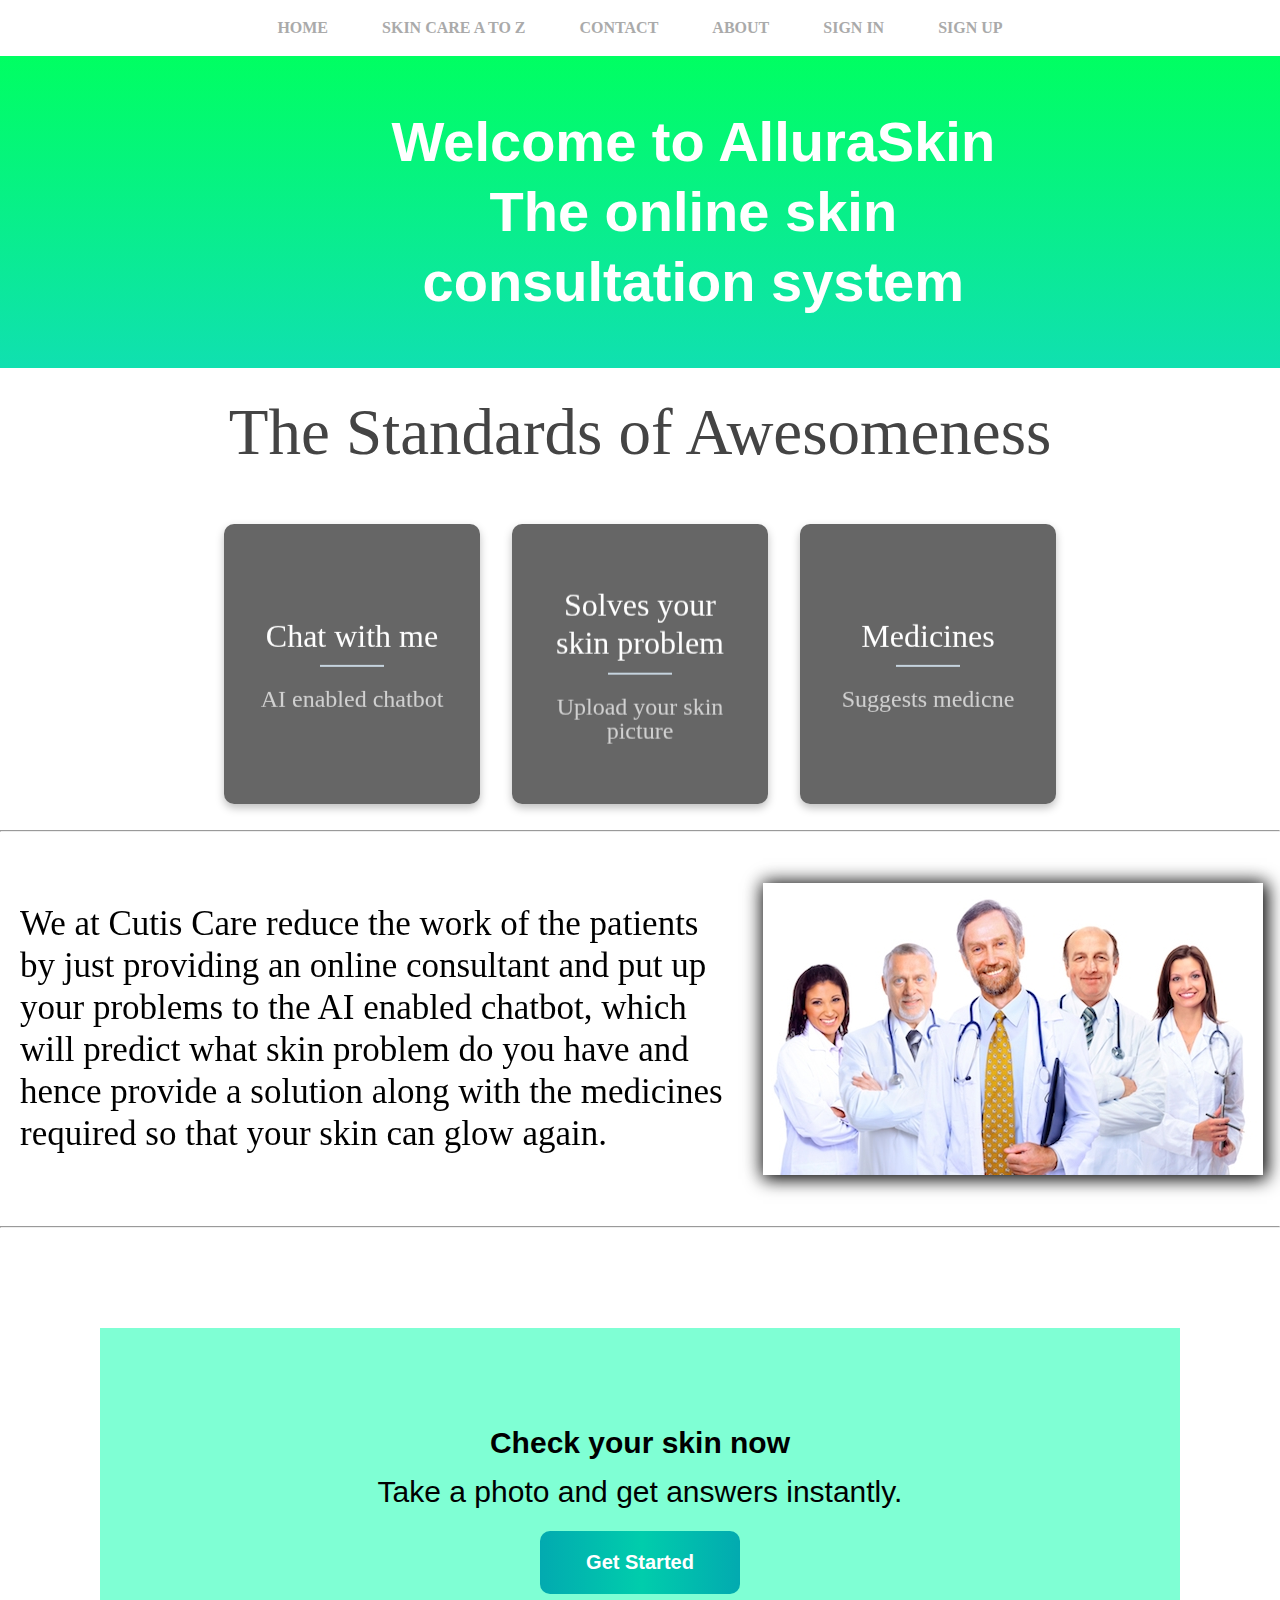
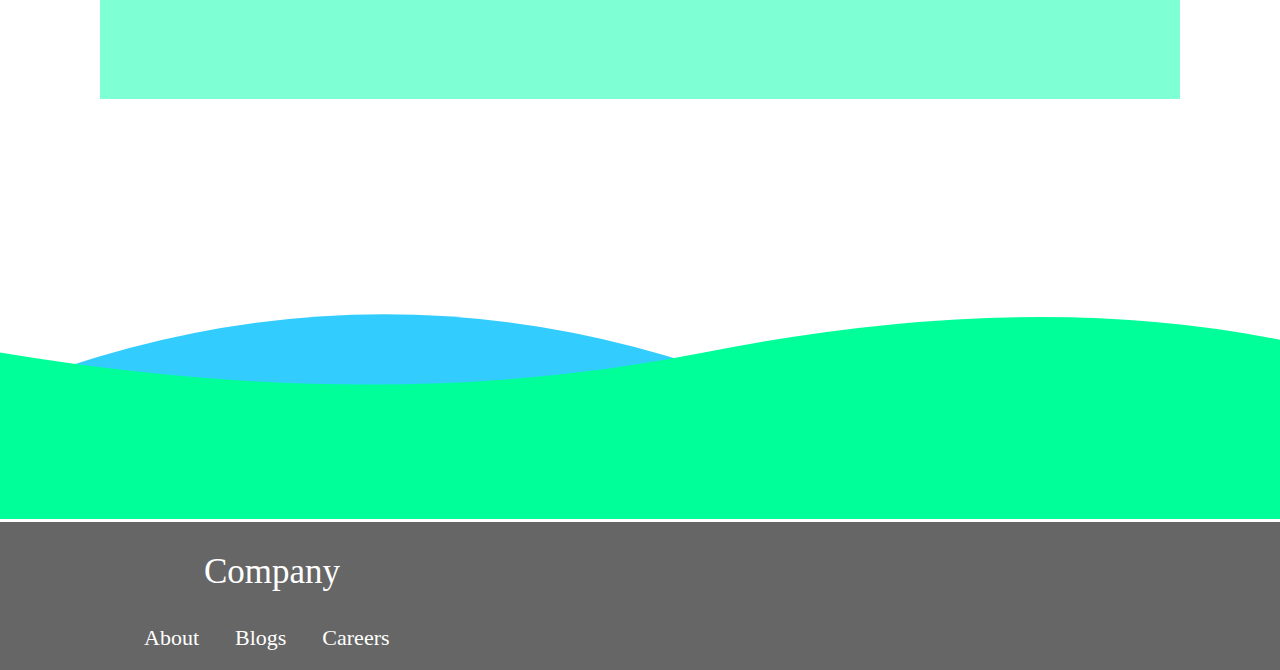
<file: homepage/index.html>
<!DOCTYPE html>
<html lang="en">

<head>
  <title>Welcome to AlluraSkin</title>
  <link rel="stylesheet" href="css/styles.css">
</head>

<body>


    <nav class="shift">
    <ul>
      <li><a class="active" href="index.html">Home</a></li>
      <li><a href="skincareatoz.html">Skin Care A to Z</a></li>
      <li><a href="#contact">Contact</a></li>
      <li><a href="aboutus.html">About</a></li>
      <li><a href="../Login page/index.html">Sign In</a></li>
      <li><a href="../singuppage/index.html">Sign Up</a></li>

    </ul>
  </nav>
  <div class="container" id="section-1-gradient">
    <div class="row">
      <div class="col-10">
        <div class="leftSide-col">
            <h1 class="large"><b>Welcome to AlluraSkin</b></h1>
            <h1 class="large"><b>The online skin consultation system</b></h1>
        </div>
        </div>
      </div>
  </div>

  <header>
    <h1 class="section2Header">The Standards of Awesomeness</h1>
  </header>

    <div class="wrapper">

  <div class="cols">
            <div class="col" ontouchstart="this.classList.toggle('hover');">
                <div class="container">
                    <div class="front" style="background-image: url(https://www.google.com/url?sa=i&url=https%3A%2F%2Fchatbotslife.com%2Fthe-self-feeding-chatbot-a491871ea524&psig=AOvVaw1hjxhJDOG4mPRXSJ6YCxXG&ust=1598103913694000&source=images&cd=vfe&ved=0CAIQjRxqFwoTCLDuvpS3rOsCFQAAAAAdAAAAABAD)">
                        <div class="inner">
                            <p>Chat with me</p>
              <span>AI enabled chatbot</span>
                        </div>
                    </div>
                    <div class="back">
                        <div class="inner">
                          <p>You can now share your skin problems with our specially designed chatbot espcecially for you</p>
                        </div>
                    </div>
                </div>
            </div>
            <div class="col" ontouchstart="this.classList.toggle('hover');">
                <div class="container">
                    <div class="front" style="url(https://unsplash.it/511/511/)">
                        <div class="inner">
                            <p>Solves your skin problem</p>
              <span>Upload your skin picture</span>
                        </div>
                    </div>
                    <div class="back">
                        <div class="inner">
                            <p>Just share the picture of your skin problem and we will help you solve it</p>
                        </div>
                    </div>
                </div>
            </div>
            <div class="col" ontouchstart="this.classList.toggle('hover');">
                <div class="container">
                    <div class="front" style="background-image: url(https://unsplash.it/502/502/)">
                        <div class="inner">
                            <p>Medicines</p>
              <span>Suggests medicne</span>
                        </div>
                    </div>
                    <div class="back">
                        <div class="inner">
                            <p>We will suggest the medicnines that are required for you so that you need not worry about where to find them</p>
                        </div>
                    </div>
                </div>
            </div>
        </div>
    </div>
  <hr>
  <div class="container">
    <div class="row">
      <div class="col-7">
        <article>
            <p>We at Cutis Care reduce the work of the patients by just providing an online consultant and put up your problems to the AI enabled chatbot, which will predict what skin problem do you have and hence provide a solution along with the medicines required so that your skin can glow again.</p>
        </article>
      </div>
      <div class="col-5">
        <div class="slopeIcon">
          <img src="img/doctors.jpg">
        </div>
      </div>
    </div>
  </div>
    <hr>
    <div class="scan">
       <centre>
        <h2>Check your skin now</h2>
           <br>
        <p>Take a photo and get answers instantly.</p>
           <br>
        <button class="button" style="vertical-align:middle" onclick="window.location.href ='/signin.html' "><span>Get Started </span></button>
           <br>
        </centre>

    </div>
    <svg viewbox="0 0 100 25">
        <path fill="#33ccff" d="M0 30 V15 Q30 3 60 15 V30z" />
        <path fill="#00ff99" d="M0 30 V12 Q30 17 55 12 T100 11 V30z" />
    </svg>

  <footer class="footsy">
    <div class="row">
      <div class="col-3 mobileStack">
        <h1>Company</h1>
        <ul>
          <li>About</li>
          <li>Blogs</li>
          <li>Careers</li>
        </ul>
        </div>
      </div>
      <br>
  </footer>



 </body>

</html>
</file>
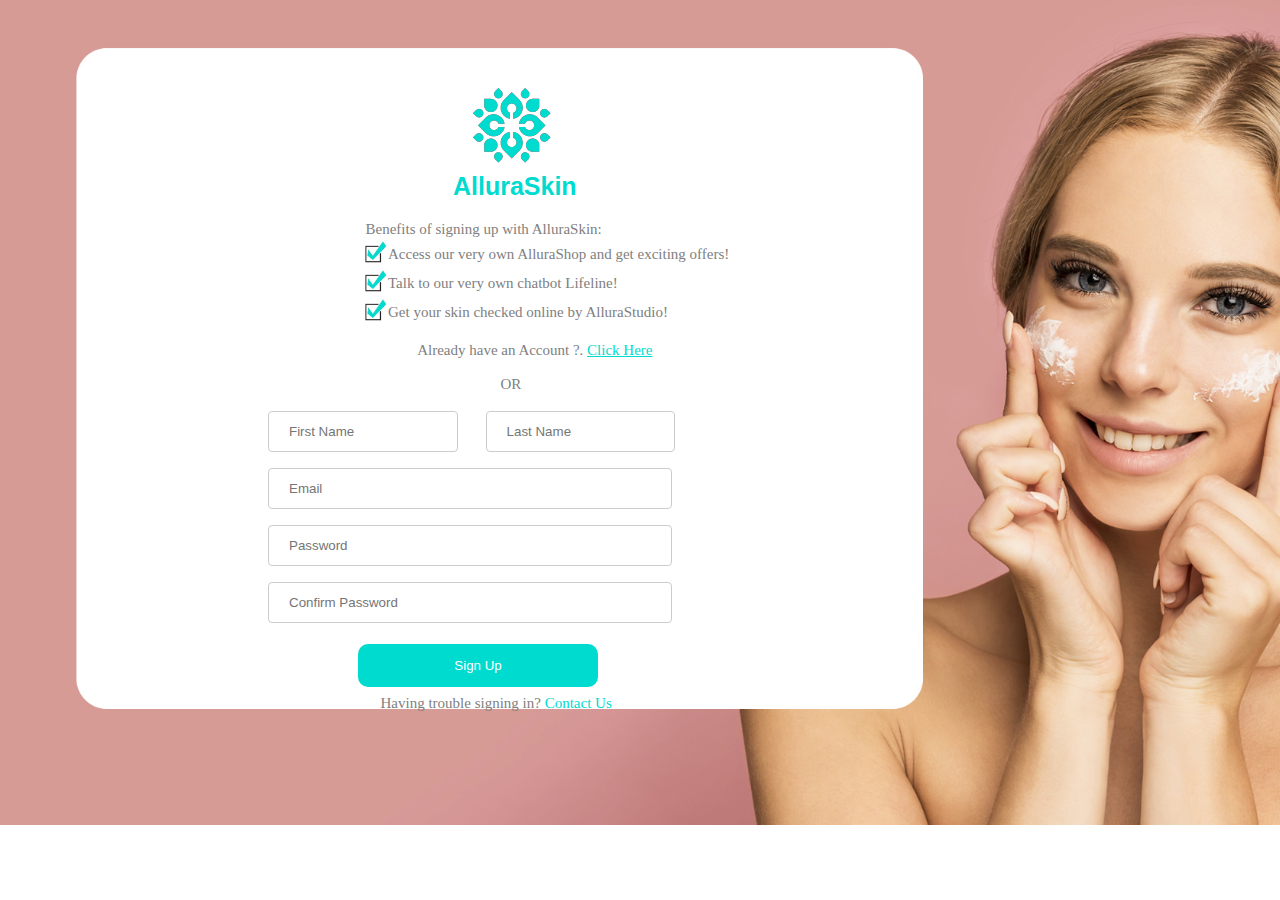
<file: signuppage/index.html>
<!doctype html>
<html>
<head>
<meta charset="utf-8">
<title>Sign Up | AlluraSkin</title>
<link rel="stylesheet" type="text/css" href="signup.css">
</head>
<body>
<img src="Symbol.png"	alt="Logo" class="logo1">
	<div id="underlogo"><p><b>&nbspAllura<b>Skin</b></b></p></div>
	<div id="underlogo1"><p>&nbsp Benefits of signing up with AlluraSkin:<br>
		<sub><img src="test1.jpg" alt="Logo" class="logo2"></sub>Access our very own AlluraShop and get exciting offers!<br>
		<sub><img src="test1.jpg" alt="Logo" class="logo2"></sub>Talk to our very own chatbot Lifeline!<br>
		<sub><img src="test1.jpg" alt="Logo" class="logo2"></sub>Get your skin checked online by AlluraStudio!<br><br>
		&nbsp &nbsp &nbsp  &nbsp  &nbsp  &nbsp  &nbsp  &nbsp Already have an Account ?. <a href="../Login page/index.php"> Click Here</a><br><br>
		&nbsp &nbsp &nbsp  &nbsp  &nbsp  &nbsp  &nbsp  &nbsp &nbsp &nbsp &nbsp  &nbsp  &nbsp  &nbsp  &nbsp  &nbsp &nbsp  &nbsp  &nbsp OR
		</p></div>
	<div class="bunny">
  <form id = "form" action ="../signuppage/signup.php" method="POST">
		<span class="form-control">
			<input type="text" id="fname" name="firstname" placeholder="First Name">
		</span>
	 	 &nbsp; &nbsp; &nbsp;
		<span class="form-control">
			<input type="text" id="lname" name="lastname" placeholder="Last Name">
		</span>
		<div class="form-control">
			<input type="email" id="mail" name="mail" placeholder="Email">
		</div>
		<div class="form-control">
			<input type="password" id="mail" name="pass1" placeholder="Password">
		</div>
		<div class="form-control">
			<input type="password" id="mail" name="pass2" placeholder="Confirm Password">
		</div>
	  <div class="form-control">
	  	<input type="submit" name = "submit" value="Sign Up">
	  </div>

  </form>
		<div id="underlogo1"><span>&nbsp &nbsp &nbsp  Having trouble signing in? </span><span style="color:#00DBD0;"></span><span style="color:#00DBD0;">Contact Us</span></div>
</div>
</body>
</html>
</file>
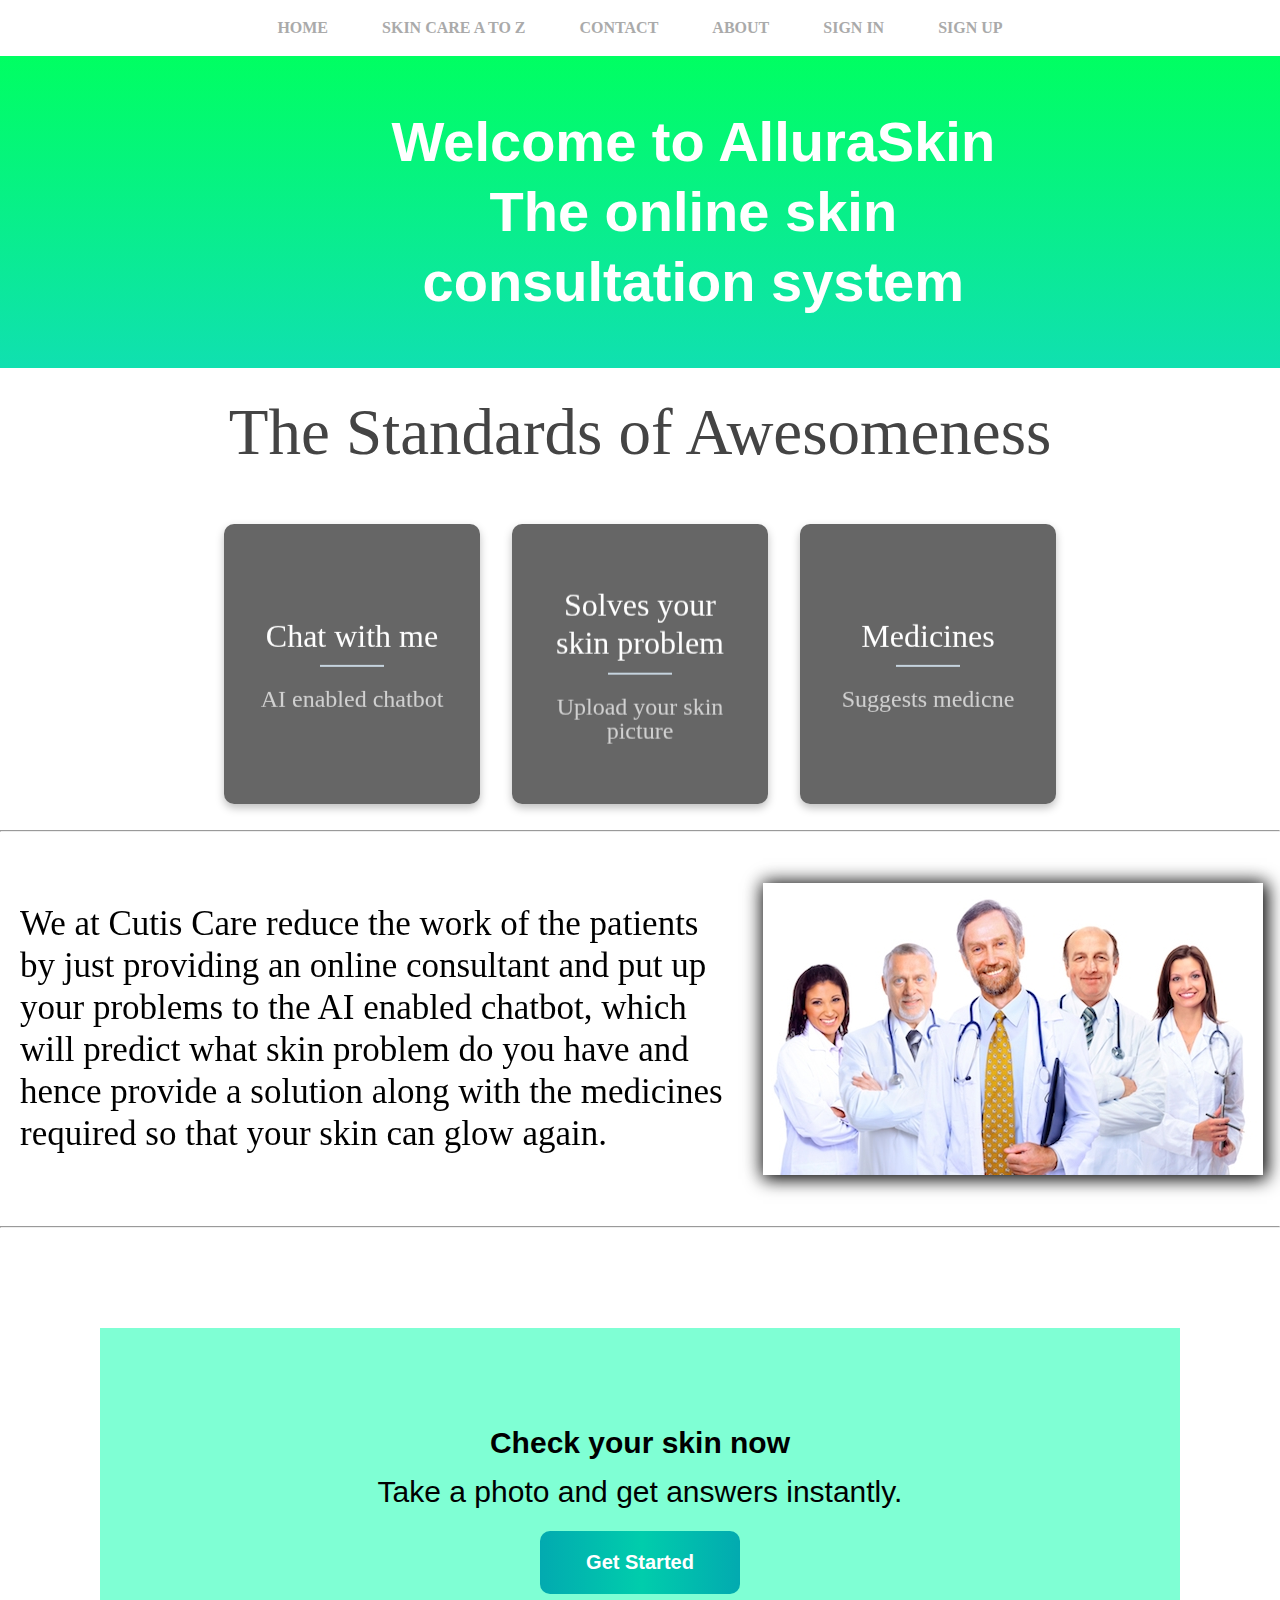
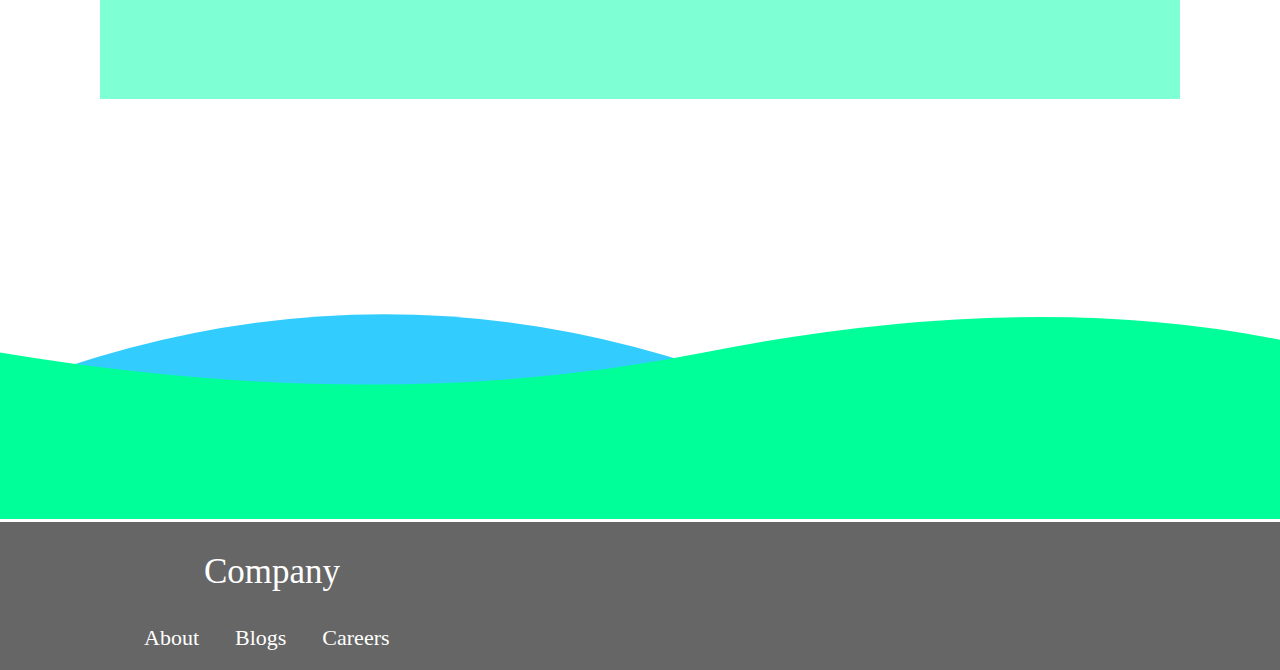
<file: titlepage/index.html>
<!DOCTYPE html>
<html lang="en">

<head>
  <title>Welcome to AlluraSkin</title>
  <link rel="stylesheet" href="css/styles.css">

</head>

<body>


    <nav class="shift">
    <ul>
      <li><a class="active" href="index.html">Home</a></li>
      <li><a href="skincareatoz.html">Skin Care A to Z</a></li>
      <li><a href="#contact">Contact</a></li>
      <li><a href="aboutus.html">About</a></li>
      <li><a href="../Login page/index.html">Sign In</a></li>
      <li><a href="../singuppage/index.html">Sign Up</a></li>

    </ul>
  </nav>
  <div class="container" id="section-1-gradient">
    <div class="row">
      <div class="col-10">
        <div class="leftSide-col">
            <h1 class="large"><b>Welcome to AlluraSkin</b></h1>
            <h1 class="large"><b>The online skin consultation system</b></h1>
        </div>
        </div>
      </div>
  </div>

  <header>
    <h1 class="section2Header">The Standards of Awesomeness</h1>
  </header>

    <div class="wrapper">

  <div class="cols">
            <div class="col" ontouchstart="this.classList.toggle('hover');">
                <div class="container">
                    <div class="front" style="background-image: url(https://www.google.com/url?sa=i&url=https%3A%2F%2Fchatbotslife.com%2Fthe-self-feeding-chatbot-a491871ea524&psig=AOvVaw1hjxhJDOG4mPRXSJ6YCxXG&ust=1598103913694000&source=images&cd=vfe&ved=0CAIQjRxqFwoTCLDuvpS3rOsCFQAAAAAdAAAAABAD)">
                        <div class="inner">
                            <p>Chat with me</p>
              <span>AI enabled chatbot</span>
                        </div>
                    </div>
                    <div class="back">
                        <div class="inner">
                          <p>You can now share your skin problems with our specially designed chatbot espcecially for you</p>
                        </div>
                    </div>
                </div>
            </div>
            <div class="col" ontouchstart="this.classList.toggle('hover');">
                <div class="container">
                    <div class="front" style="url(https://unsplash.it/511/511/)">
                        <div class="inner">
                            <p>Solves your skin problem</p>
              <span>Upload your skin picture</span>
                        </div>
                    </div>
                    <div class="back">
                        <div class="inner">
                            <p>Just share the picture of your skin problem and we will help you solve it</p>
                        </div>
                    </div>
                </div>
            </div>
            <div class="col" ontouchstart="this.classList.toggle('hover');">
                <div class="container">
                    <div class="front" style="background-image: url(https://unsplash.it/502/502/)">
                        <div class="inner">
                            <p>Medicines</p>
              <span>Suggests medicne</span>
                        </div>
                    </div>
                    <div class="back">
                        <div class="inner">
                            <p>We will suggest the medicnines that are required for you so that you need not worry about where to find them</p>
                        </div>
                    </div>
                </div>
            </div>
        </div>
    </div>
  <hr>
  <div class="container">
    <div class="row">
      <div class="col-7">
        <article>
            <p>We at Cutis Care reduce the work of the patients by just providing an online consultant and put up your problems to the AI enabled chatbot, which will predict what skin problem do you have and hence provide a solution along with the medicines required so that your skin can glow again.</p>
        </article>
      </div>
      <div class="col-5">
        <div class="slopeIcon">
          <img src="img/doctors.jpg">
        </div>
      </div>
    </div>
  </div>
    <hr>
    <div class="scan">
       <centre>
        <h2>Check your skin now</h2>
           <br>
        <p>Take a photo and get answers instantly.</p>
           <br>
        <button class="button" style="vertical-align:middle" onclick="window.location.href ='/signin.html' "><span>Get Started </span></button>
           <br>
        </centre>

    </div>
    <svg viewbox="0 0 100 25">
        <path fill="#33ccff" d="M0 30 V15 Q30 3 60 15 V30z" />
        <path fill="#00ff99" d="M0 30 V12 Q30 17 55 12 T100 11 V30z" />
    </svg>

  <footer class="footsy">
    <div class="row">
      <div class="col-3 mobileStack">
        <h1>Company</h1>
        <ul>
          <li>About</li>
          <li>Blogs</li>
          <li>Careers</li>
        </ul>
        </div>
      </div>
      <br>
  </footer>



 </body>

</html>
</file>
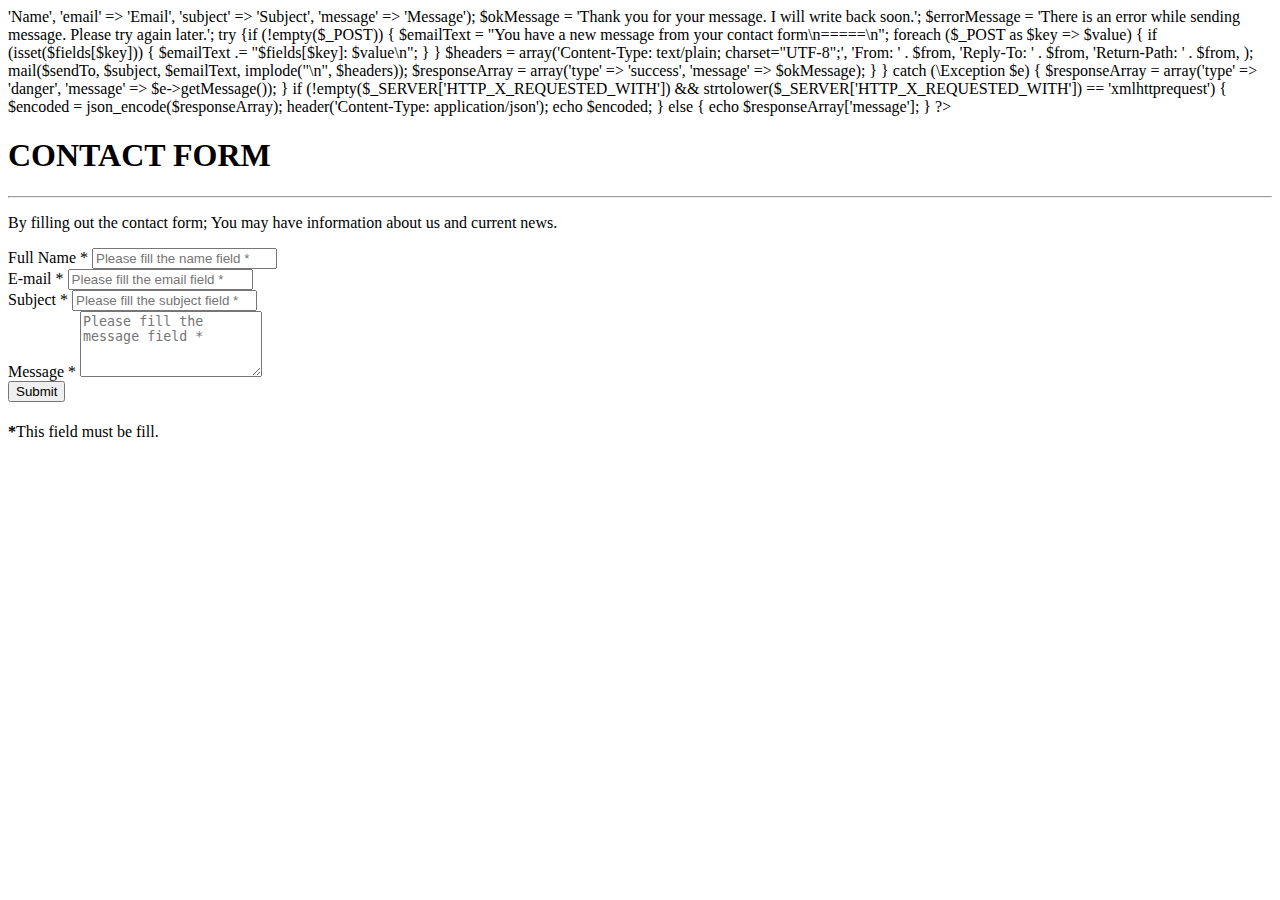
<file: 1.html>
<?php

$from = '';
$sendTo = 'email@email.com';
$subject = 'New message from contact form';
$fields = array('name' => 'Name', 'email' => 'Email', 'subject' => 'Subject', 'message' => 'Message');

$okMessage = 'Thank you for your message. I will write back soon.';
$errorMessage = 'There is an error while sending message. Please try again later.';

try {if (!empty($_POST)) {
    $emailText = "You have a new message from your contact form\n=====\n";
    foreach ($_POST as $key => $value) {
       if (isset($fields[$key])) {
         $emailText .= "$fields[$key]: $value\n";
       }
    }
    $headers = array('Content-Type: text/plain; charset="UTF-8";',
 'From: ' . $from,
 'Reply-To: ' . $from,
 'Return-Path: ' . $from,
    );
    mail($sendTo, $subject, $emailText, implode("\n", $headers));
    $responseArray = array('type' => 'success', 'message' => $okMessage);
    }
}
catch (\Exception $e) {
  $responseArray = array('type' => 'danger', 'message' => $e->getMessage());
}
if (!empty($_SERVER['HTTP_X_REQUESTED_WITH']) && strtolower($_SERVER['HTTP_X_REQUESTED_WITH']) == 'xmlhttprequest') {
 $encoded = json_encode($responseArray);
 header('Content-Type: application/json');
 echo $encoded;
} else {
echo $responseArray['message'];
}


?>



<!DOCTYPE html>
<html lang="en">
<head>
    <meta charset="UTF-8">
    <meta name="viewport" content="width=device-width, initial-scale=1.0">
    <meta http-equiv="X-UA-Compatible" content="ie=edge">
    <title>Document</title>

    <script>
    $(function () {
  $('#contact-form').on('submit', function (e) {
   if (!e.isDefaultPrevented()) {
    var url = "contact.php";

    $.ajax({
     type: "POST",
     url: url,
     data: $(this).serialize(),
     success: function (data) {
      var messageAlert = 'alert-' + data.type;
      var messageText = data.message;
      var alertBox = '<div class="alert ' + messageAlert + ' alert-dismissable">
<button type="button" class="close" data-dismiss="alert" aria-hidden="true">&times;
</button>' + messageText + '</div>';
       if (messageAlert && messageText) {
       $('#contact-form').find('.messages').html(alertBox);
       $('#contact-form')[0].reset();
      }
     }
    });
    return false;

   }
  })
});
    </script>
</head>
<body>
<div class="container">
 <div class="row">
  <div class="col-xl-8 offset-xl-2">
   <h1>CONTACT FORM</h1><hr>
   <p class="lead">By filling out the contact form; You may have information about us and current news.</p>
   <form id="contact-form" method="post"  role="form" novalidate="true">
   <div class="messages"></div>
   <div class="controls">
    <div class="row">
     <div class="col-lg-6">
      <div class="form-group">
        <label for="form_name">Full Name *</label>
        <input id="form_name" type="text" name="name" class="form-control" placeholder="Please fill the name field *" required="required" data-error="You must fill the name field">
        <div class="help-block with-errors alert-danger"></div>
       </div>
      </div>
      <div class="col-lg-6"></div>
    </div>
    <div class="row">
     <div class="col-lg-6">
      <div class="form-group">
       <label for="form_email">E-mail *</label>
       <input id="form_email" type="email" name="email" class="form-control" placeholder="Please fill the email field *" required="required" data-error="You must fill the email field">
        <div class="help-block with-errors alert-danger"></div>
       </div>
      </div>
      <div class="col-lg-6"></div>
    </div>
    <div class="row">
     <div class="col-lg-6">
      <div class="form-group">
       <label for="form_subject">Subject *</label>
       <input id="form_subject" type="text" name="subject" class="form-control" placeholder="Please fill the subject field *" required="required" data-error="You must fill the subject field">
        <div class="help-block with-errors alert-danger"></div>
       </div>
      </div>
      <div class="col-lg-6"></div>
      </div>
     <div class="form-group">
      <label for="form_message">Message *</label>
      <textarea id="form_message" name="message" class="form-control" placeholder="Please fill the message field *" rows="4" required="required" data-error="You must fill the message field"></textarea>
       <div class="help-block with-errors alert-danger"></div>
      </div>
      <input type="submit" class="btn btn-success btn-send" value="Submit">
      <p class="text-muted" style="padding-top: 5px;"><strong>*</strong>This field must be fill.</p>
      </div><!-- controls all end -->
     </form><!-- form all end -->
    </div><!-- col-xl-8 offset-xl-2 end -->
   </div><!-- row all end -->
 </div><!-- container all end -->

</body>
</html>
</file>
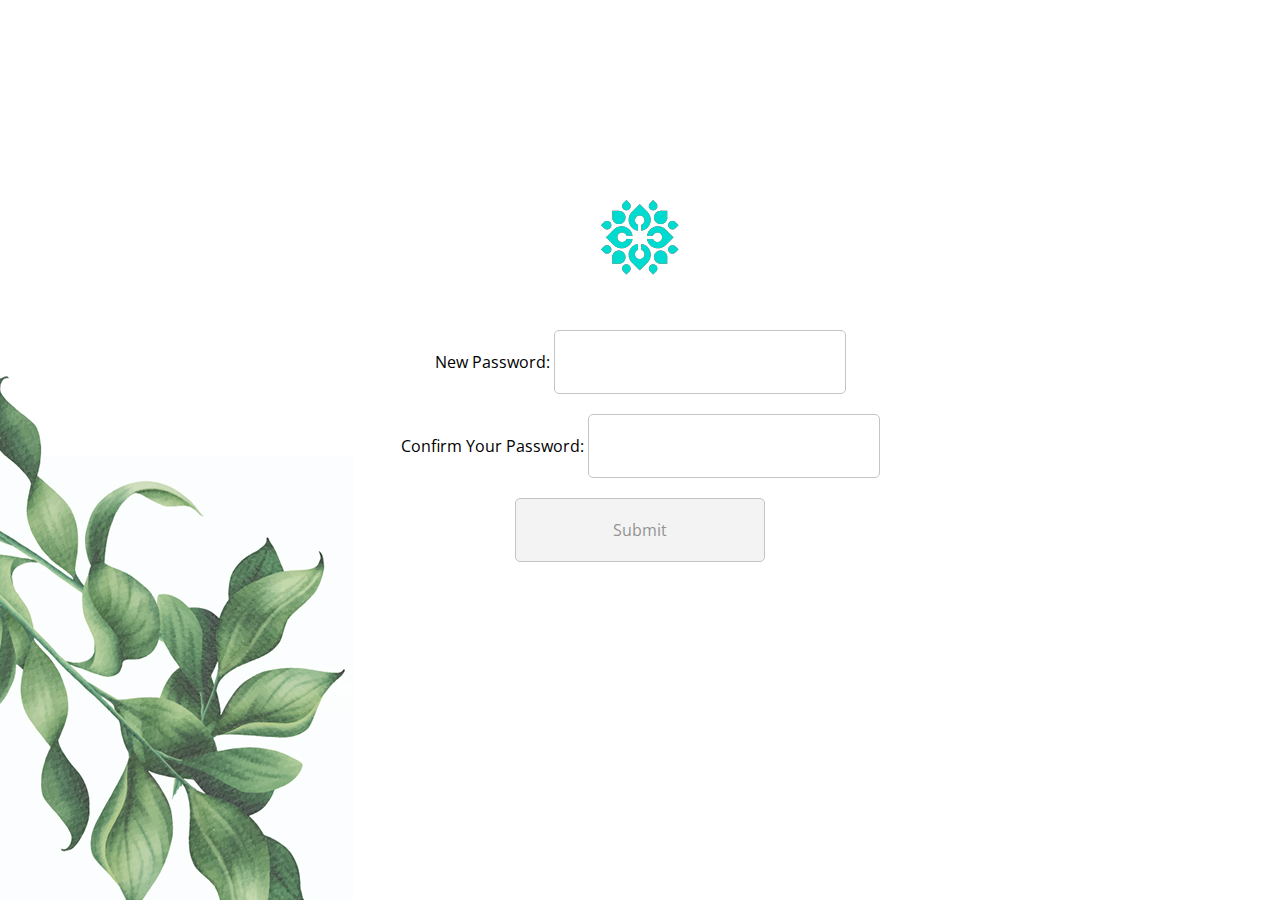
<file: forgotpassword/changepassword.html>
<!DOCTYPE html>
<html lang="en">
<head>
    <meta charset="UTF-8">
    <title>Change Your Password</title>
    <style media="screen">
        @import url(https://fonts.googleapis.com/css?family=Open+Sans);

        /* sets whole page to Open Sans and sets background color */
        body {
            font-family: 'Open Sans', 'sans-serif';
            background-image: url(Untitled-1.jpg);
            margin-top: 200px;
        }
        img{
            margin-bottom: 50px;
        }
        /* login div */
        .login {
            margin-top: 500px;
            background-color: #eee;
            width: 420px;
            height: 312px;
            margin: 0 auto;
            padding: 0;
        }

        /* login header */
        h1 {
            color: #55acee;
            text-align: center;
            font-size: 36px;
            padding-top: 10px;
        }

        /* div containing form */
        form {
            text-align: center;
        }

        /* username and password fields */
        input:not([type="button"]) {
            font-family: 'Open Sans', 'sans-serif';
            border: 1px solid #acacac;
            color: #666;
            opacity: .7;
            border-radius: 5px;
            padding: 20px;
            text-align: center;
            margin-bottom: 20px;
            width: 250px;
            transition: all .3s;
            -webkit-transition: all .3s;
            -moz-transition: all .3s;
            font-size: 16px;
        }

        input:focus:not([type="button"]) {
            border: 1px solid #55acee;
            opacity: 1;
            width: 320px;
            outline: none;
            color: #55acee;
        }

        /* submit button */
        input[type="button"] {
            padding: 15px 25px;
            font-size: 22px;
            width: 420px;
            color: #fff;
            position: relative;
            display: inline-block;
            background-color: #55acee;
            box-shadow: 0px 5px 0px 0px #3C93D5;
            outline: none;
            border: none;
        }

        input[type="button"]:active {
            transform: translate(0px, 5px);
            -webkit-transform: translate(0px, 5px);
            box-shadow: 0px 0px 0px 0px;
        }

        input[type="button"]:hover {
            background-color: #6FC6FF;
        }
    </style>
</head>
<body>
<center>
    <img src="Symbol.png" alt="">
</center>
    <form method="post" action="verify.php">
        <label for="password">New Password:</label>
        <input required id="password" name="pass" type="password"><br>
        <label for="cpassword">Confirm Your Password:</label>
        <input required id="cpassword" name="cpass" type="password"><br>
        <input type="submit" name="submit_otp">
    </form>
</body>
</html>
</file>
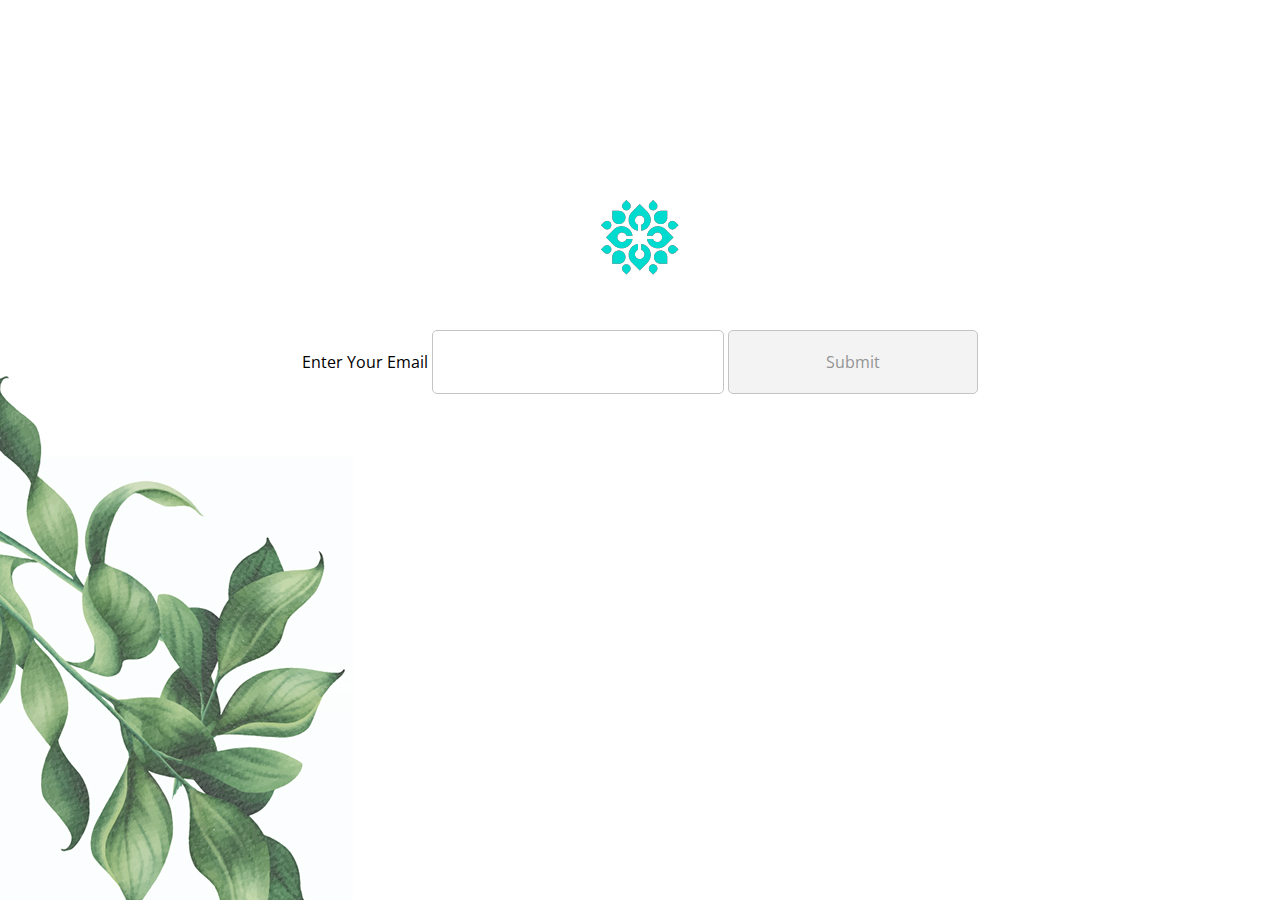
<file: forgotpassword/main.html>
<!DOCTYPE html>
<html lang="en">
<head>
    <meta charset="UTF-8">
    <title>Forgot Password</title>
    <style media="screen">
        @import url(https://fonts.googleapis.com/css?family=Open+Sans);

        /* sets whole page to Open Sans and sets background color */
        body {
            font-family: 'Open Sans', 'sans-serif';
            background-image: url(Untitled-1.jpg);
            margin-top: 200px;
        }
        img{
            margin-bottom: 50px;
        }
        /* login div */
        .login {
            margin-top: 500px;
            background-color: #eee;
            width: 420px;
            height: 312px;
            margin: 0 auto;
            padding: 0;
        }

        /* login header */
        h1 {
            color: #55acee;
            text-align: center;
            font-size: 36px;
            padding-top: 10px;
        }

        /* div containing form */
        form {
            text-align: center;
        }

        /* username and password fields */
        input:not([type="button"]) {
            font-family: 'Open Sans', 'sans-serif';
            border: 1px solid #acacac;
            color: #666;
            opacity: .7;
            border-radius: 5px;
            padding: 20px;
            text-align: center;
            margin-bottom: 20px;
            width: 250px;
            transition: all .3s;
            -webkit-transition: all .3s;
            -moz-transition: all .3s;
            font-size: 16px;
        }

        input:focus:not([type="button"]) {
            border: 1px solid #55acee;
            opacity: 1;
            width: 320px;
            outline: none;
            color: #55acee;
        }

        /* submit button */
        input[type="button"] {
            padding: 15px 25px;
            font-size: 22px;
            width: 420px;
            color: #fff;
            position: relative;
            display: inline-block;
            background-color: #55acee;
            box-shadow: 0px 5px 0px 0px #3C93D5;
            outline: none;
            border: none;
        }

        input[type="button"]:active {
            transform: translate(0px, 5px);
            -webkit-transform: translate(0px, 5px);
            box-shadow: 0px 0px 0px 0px;
        }

        input[type="button"]:hover {
            background-color: #6FC6FF;
        }
    </style>
</head>
<body>
<center>
    <img src="Symbol.png" alt="">
</center>
    <form action="forgotpassword.php" method="post">
        <label for="email">Enter Your Email</label>
        <input name="email" id="email" type="email" required>
        <input type="submit" name="submit">
    </form>
</body>
</html>
</file>
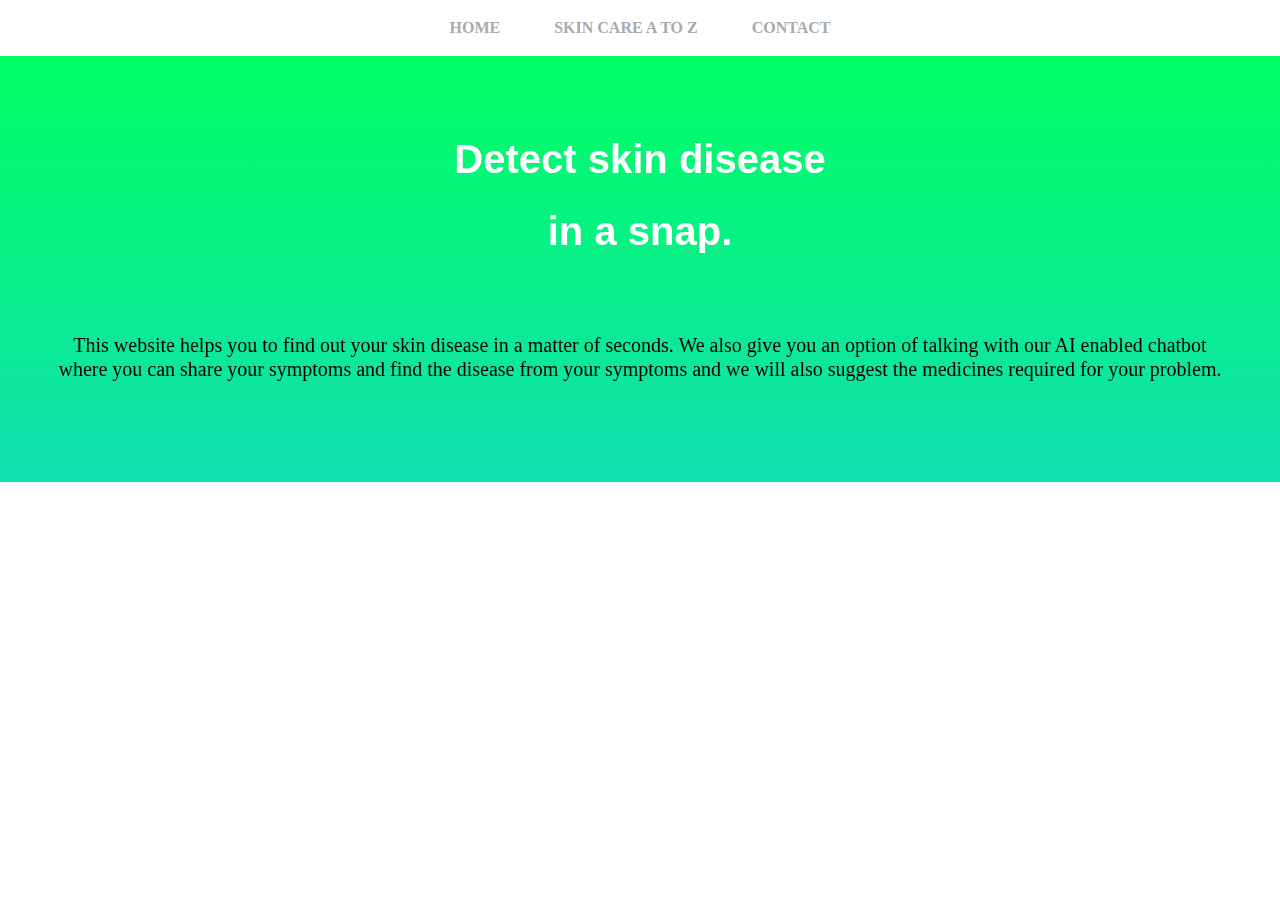
<file: homepage/aboutus.html>
<!DOCTYPE html>
<html lang="en">

<head>
  <title>Welcome to Cutis Care</title>
  <link rel="stylesheet" href="css/styles.css">
</head>

<body>


    <nav class="shift">
    <ul>
      <li><a class="active" href="main.html">Home</a></li>
      <li><a href="skincareatoz.html">Skin Care A to Z</a></li>
      <li><a href="#contact">Contact</a></li>

    </ul>
  </nav>
    <header>
        <div class="container" id="section-1-gradient">
        <h1 style="font-family: sans-serif;font-weight: 900;color: white;">Detect skin disease</h1>
        <h1 style="font-family: sans-serif;font-weight: 900;color: white;">in a snap.</h1>
        <center><p class="p1" style="font-size: 20px; padding: 50px;">This website helps you to find out your skin disease in a matter of seconds. We also give you an option of talking with our AI enabled chatbot where you can share your symptoms and find the disease from your symptoms and we will also suggest the medicines required for your problem.</p></center>
                </div>

            </header>

    </body>
</html>
</file>
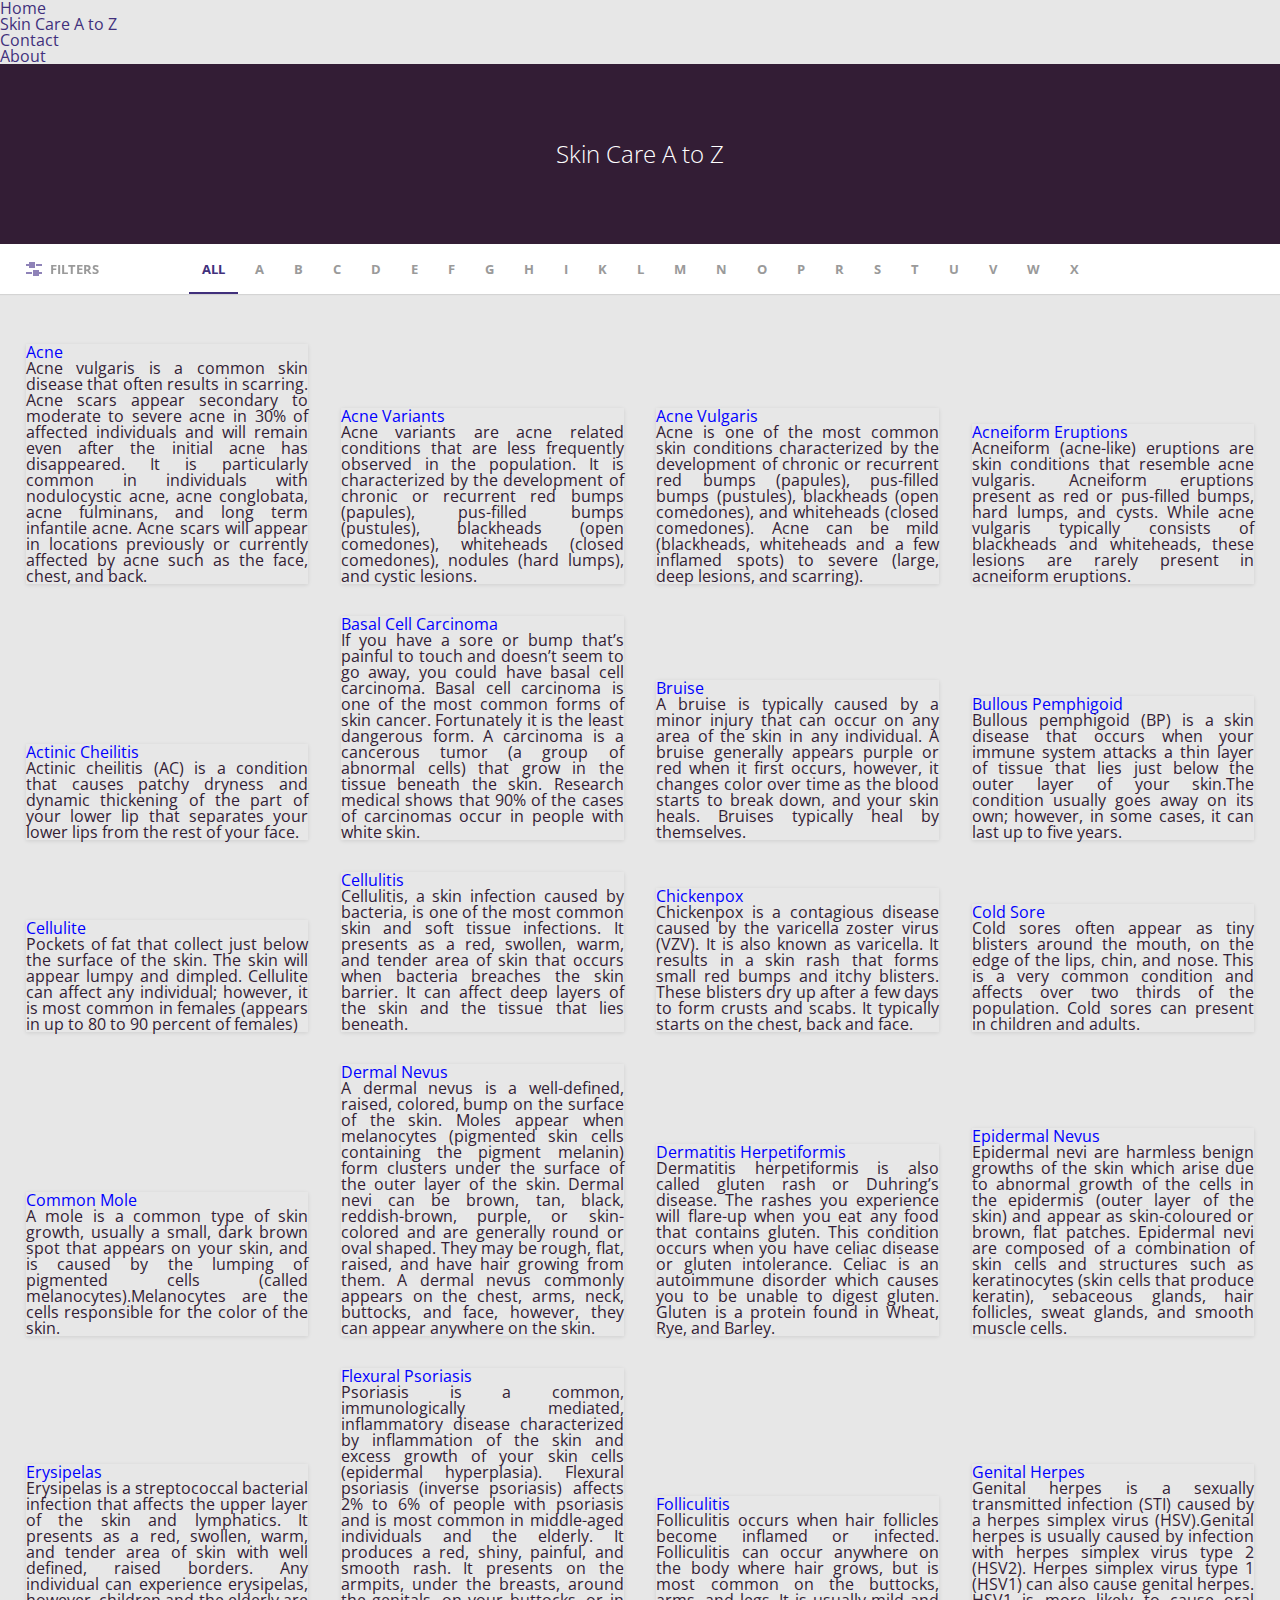
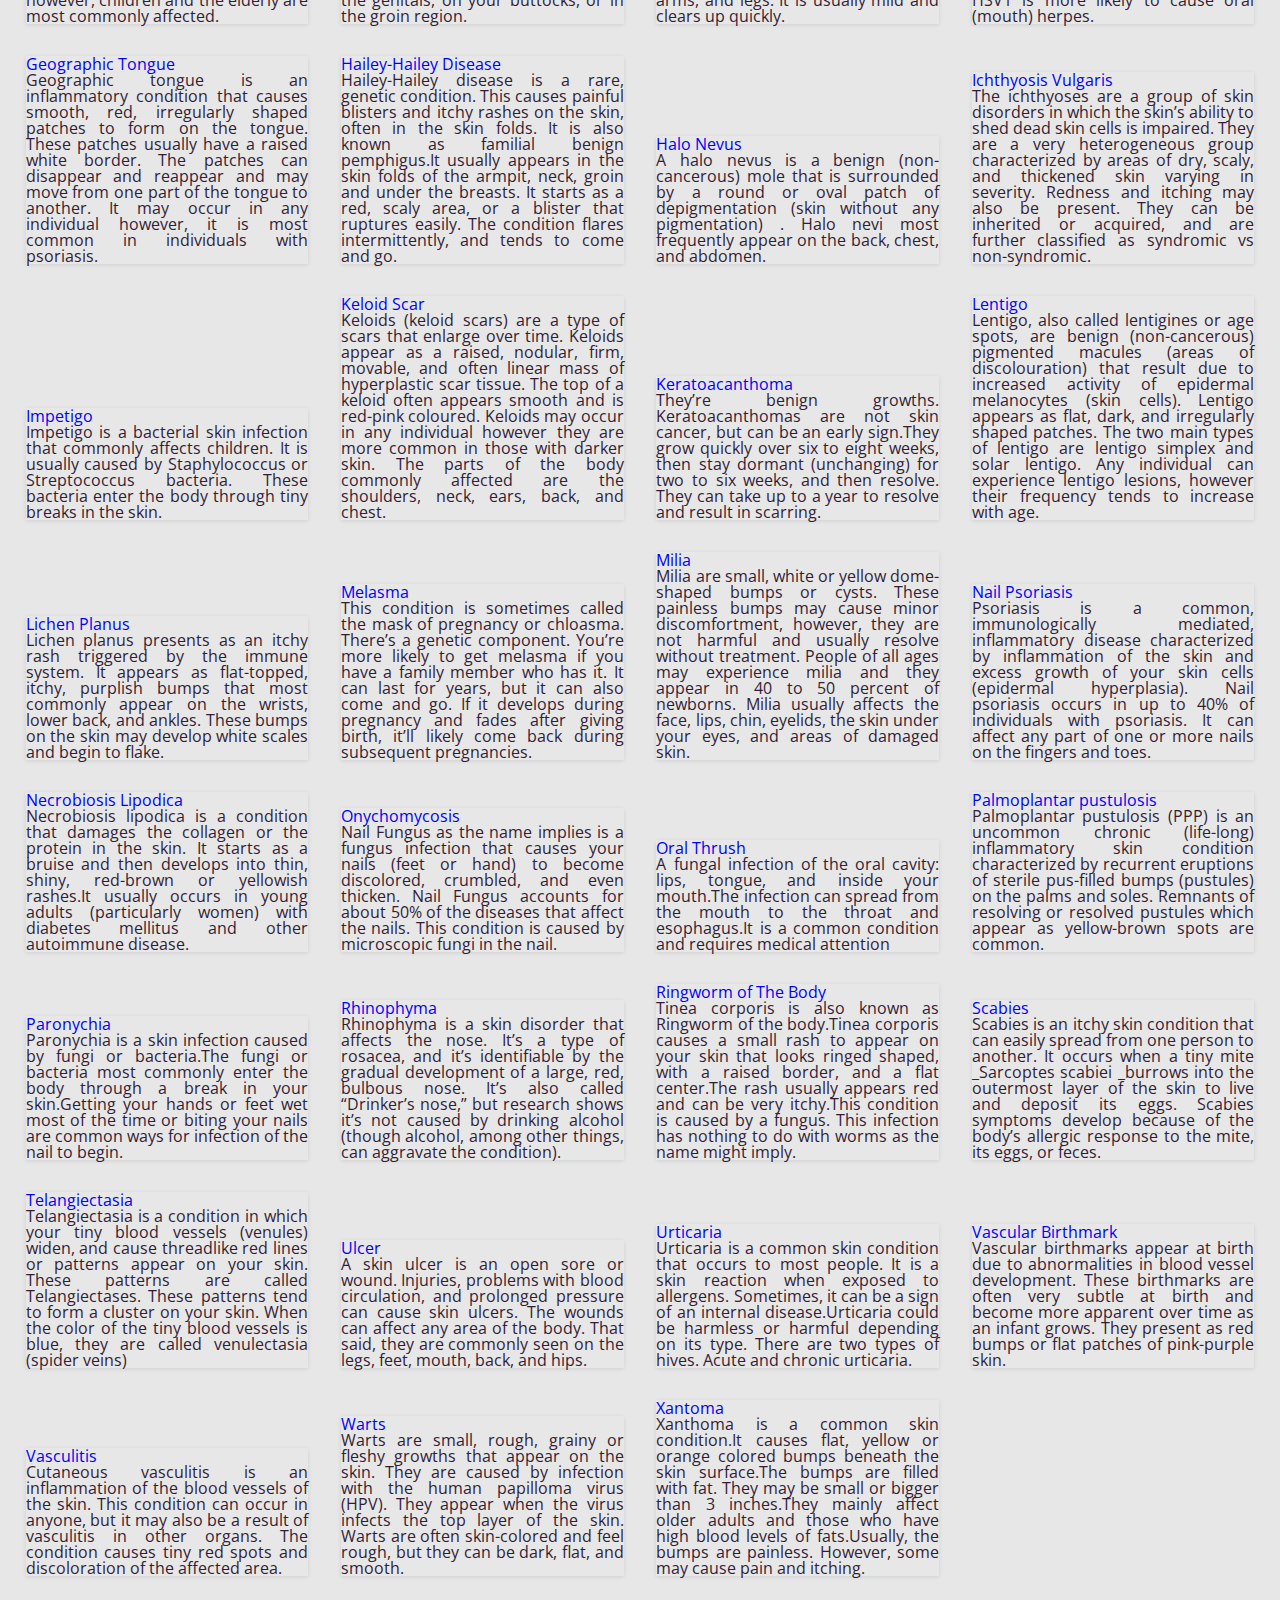
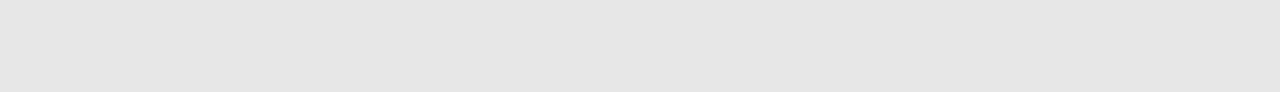
<file: homepage/skincareatoz.html>
<!doctype html>
<html lang="en" class="no-js">
<head>
	<meta charset="UTF-8">
	<meta name="viewport" content="width=device-width, initial-scale=1">

	<link href='http://fonts.googleapis.com/css?family=Open+Sans:400,300,600,700' rel='stylesheet' type='text/css'>

	<link rel="stylesheet" href="css/reset.css"> <!-- CSS reset -->
	<link rel="stylesheet" href="css/style.css"> <!-- Resource style -->
	<script src="js/modernizr.js"></script> <!-- Modernizr -->
	<title>Skin Care A to Z</title>
</head>
<body>
	<nav class="shift">
	<ul>
		<li><a class="active" href="index.html">Home</a></li>
		<li><a href="skincareatoz.html">Skin Care A to Z</a></li>
		<li><a href="#contact">Contact</a></li>
		<li><a href="aboutus.html">About</a></li>

	</ul>
	<header class="cd-header">
		<h1>Skin Care A to Z</h1>
	</header>

	<main class="cd-main-content">
		<div class="cd-tab-filter-wrapper">
			<div class="cd-tab-filter">
				<ul class="cd-filters">
					<li class="placeholder">
						<a data-type="all" href="#0">All</a> <!-- selected option on mobile -->
					</li>
					<li class="filter"><a class="selected" href="#0" data-type="all">All</a></li>
					<li class="filter" data-filter=".letter-a"><a href="#0" data-type="letter-a">A</a></li>
					<li class="filter" data-filter=".letter-b"><a href="#0" data-type="letter-b">B</a></li>
                    <li class="filter" data-filter=".letter-c"><a href="#0" data-type="letter-c">C</a></li>
                    <li class="filter" data-filter=".letter-d"><a href="#0" data-type="letter-d">D</a></li>
                    <li class="filter" data-filter=".letter-e"><a href="#0" data-type="letter-e">E</a></li>
                    <li class="filter" data-filter=".letter-f"><a href="#0" data-type="letter-f">F</a></li>
                    <li class="filter" data-filter=".letter-g"><a href="#0" data-type="letter-g">G</a></li>
                    <li class="filter" data-filter=".letter-h"><a href="#0" data-type="letter-h">H</a></li>
                    <li class="filter" data-filter=".letter-i"><a href="#0" data-type="letter-i">I</a></li>
                    <li class="filter" data-filter=".letter-k"><a href="#0" data-type="letter-k">K</a></li>
                    <li class="filter" data-filter=".letter-l"><a href="#0" data-type="letter-l">L</a></li>
                    <li class="filter" data-filter=".letter-m"><a href="#0" data-type="letter-m">M</a></li>
                    <li class="filter" data-filter=".letter-n"><a href="#0" data-type="letter-n">N</a></li>
                    <li class="filter" data-filter=".letter-o"><a href="#0" data-type="letter-o">O</a></li>
                    <li class="filter" data-filter=".letter-p"><a href="#0" data-type="letter-p">P</a></li>
                    <li class="filter" data-filter=".letter-r"><a href="#0" data-type="letter-r">R</a></li>
                    <li class="filter" data-filter=".letter-s"><a href="#0" data-type="letter-s">S</a></li>
                    <li class="filter" data-filter=".letter-t"><a href="#0" data-type="letter-t">T</a></li>
                    <li class="filter" data-filter=".letter-u"><a href="#0" data-type="letter-u">U</a></li>
                    <li class="filter" data-filter=".letter-v"><a href="#0" data-type="letter-v">V</a></li>
                    <li class="filter" data-filter=".letter-w"><a href="#0" data-type="letter-w">W</a></li>
                    <li class="filter" data-filter=".letter-x"><a href="#0" data-type="letter-x">X</a></li>
				</ul> <!-- cd-filters -->
			</div> <!-- cd-tab-filter -->
		</div> <!-- cd-tab-filter-wrapper -->

		<section class="cd-gallery">
			<ul>
				<li class="mix letter-a">
                    <h3 style="color:blue"><b>Acne</b></h3>
                    <p>Acne vulgaris is a common skin disease that often results in scarring. Acne scars appear secondary to moderate to severe acne in 30% of affected individuals and will remain even after the initial acne has disappeared. It is particularly common in individuals with nodulocystic acne, acne conglobata, acne fulminans, and long term infantile acne. Acne scars will appear in locations previously or currently affected by acne such as the face, chest, and back.</p>

        <ul>
        <li>Depressions in the skin</li>
        <li>Raised and Hard bumps</li>
        <li>Itchiness</li>
        <li>Redness</li>
    </ul></li>
				<li class="mix letter-a">
                <h3 style="color:blue"><b>Acne Variants</b></h3>
                    <p>Acne variants are acne related conditions that are less frequently observed in the population. It is characterized by the development of chronic or recurrent red bumps (papules), pus-filled bumps (pustules), blackheads (open comedones), whiteheads (closed comedones), nodules (hard lumps), and cystic lesions.</p>

        <ul>
        <li>Whiteheads</li>
        <li>Blackheads</li>
        <li>Redness</li>
        <li>Inflammation</li>
    </ul>
                </li>
				<li class="mix letter-a">
                <h3 style="color:blue"><b>Acne Vulgaris</b></h3>
                    <p>Acne is one of the most common skin conditions characterized by the development of chronic or recurrent red bumps (papules), pus-filled bumps (pustules), blackheads (open comedones), and whiteheads (closed comedones). Acne can be mild (blackheads, whiteheads and a few inflamed spots) to severe (large, deep lesions, and scarring).</p>

        <ul>
        <li>Whiteheads (closed comedones): Non-inflammatory dome-shaped smooth skin-colored/white bumps.</li>
        <li>Blackheads (open comedones): Non-inflammatory bumps with a central pore containing a grey, brown, or black material.</li>
        <li>Papulopustular acne: Inflamed, superficial, and tender bumps and pus-filled bumps.</li>
    </ul>

                </li>
                <li class="mix letter-a">
                <h3 style="color:blue"><b>Acneiform Eruptions</b></h3>
                <p>Acneiform (acne-like) eruptions are skin conditions that resemble acne vulgaris. Acneiform eruptions present as red or pus-filled bumps, hard lumps, and cysts. While acne vulgaris typically consists of blackheads and whiteheads, these lesions are rarely present in acneiform eruptions.</p>

        <ul>
        <li>Red bumps</li>
        <li>Pus-filled bumps</li>
        <li>Hard lumps</li>
    </ul>
                </li>
                <li class="mix letter-a">
                <h3 style="color:blue"><b>Actinic Cheilitis</b></h3>
                <p>Actinic cheilitis (AC) is a condition that causes patchy dryness and dynamic thickening of the part of your lower lip that separates your lower lips from the rest of your face.</p>

        <ul>
        <li>Overall dryness of the lips</li>
        <li>Inflammation of the lips</li>
        <li>Loss of the line of demarcation between the lip and surrounding skin.</li>
    </ul>
                </li>
                <li class="mix letter-b">
                <h3 style="color:blue"><b>Basal Cell Carcinoma</b></h3>
                <p>If you have a sore or bump that’s painful to touch and doesn’t seem to go away, you could have basal cell carcinoma. Basal cell carcinoma is one of the most common forms of skin cancer. Fortunately it is the least dangerous form. A carcinoma is a cancerous tumor (a group of abnormal cells) that grow in the tissue beneath the skin. Research medical shows that 90% of the cases of carcinomas occur in people with white skin.</p>

        <ul>
        <li>Sores on your skin that won’t heal. Something you’ve had for months or years.</li>
        <li>Pearly white, skin-colored or pink bump that could be translucent </li>
        <li>Tiny blood vessels that are translucent</li>
    </ul>
                </li>
                <li class="mix letter-b">
                <h3 style="color:blue"><b>Bruise</b></h3>
                <p>A bruise is typically caused by a minor injury that can occur on any area of the skin in any individual. A bruise generally appears purple or red when it first occurs, however, it changes color over time as the blood starts to break down, and your skin heals. Bruises typically heal by themselves.</p>

        <ul>
        <li>Swelling and tenderness</li>
        <li>Pain</li>
        <li>Discoloration: Bruises generally appear as a red mark initially.</li>
    </ul>
                </li>
                <li class="mix letter-b">
                <h3 style="color:blue"><b>Bullous Pemphigoid</b></h3>
                <p>Bullous pemphigoid (BP) is a skin disease that occurs when your immune system attacks a thin layer of tissue that lies just below the outer layer of your skin.The condition usually goes away on its own; however, in some cases, it can last up to five years.</p>

        <ul>
        <li>One will start Itching weeks or months before blisters appear.</li>
        <li>One will see large blisters filled with fluid start to appear on your skin.</li>
        <li>severe pain, itching, and burning sensations caused by the blisters.</li>
    </ul>
                </li>
                <li class="mix letter-c">
                <h3 style="color:blue"><b>Cellulite</b></h3>
                <p>Pockets of fat that collect just below the surface of the skin. The skin will appear lumpy and dimpled. Cellulite can affect any individual; however, it is most common in females (appears in up to 80 to 90 percent of females)</p>
        <ul>
        <li>Dimpled skin</li>
        <li>Lumpy skin</li>
        <li>Bumpy and rumpled skin (in severe cases)</li>
    </ul>
                </li>
                <li class="mix letter-c">
                <h3 style="color:blue"><b>Cellulitis</b></h3>
                <p>Cellulitis, a skin infection caused by bacteria, is one of the most common skin and soft tissue infections. It presents as a red, swollen, warm, and tender area of skin that occurs when bacteria breaches the skin barrier. It can affect deep layers of the skin and the tissue that lies beneath.</p>

        <ul>
        <li>Skin manifestations: Redness, swelling,pain</li>
        <li>Systematic Manifestation: Fever, chills,nausea, numbness in infected area</li>
    </ul>
                </li>
                <li class="mix letter-c">
                <h3 style="color:blue"><b>Chickenpox</b></h3>
                <p>Chickenpox is a contagious disease caused by the varicella zoster virus (VZV). It is also known as varicella. It results in a skin rash that forms small red bumps and itchy blisters. These blisters dry up after a few days to form crusts and scabs. It typically starts on the chest, back and face.</p>

        <ul>
        <li>Pink and red bumps</li>
        <li>Crusts and scabs</li>
        <li>Loss of appetite and sore throat</li>
    </ul>
                </li>
                <li class="mix letter-c">
                <h3 style="color:blue"><b>Cold Sore</b></h3>
                <p>Cold sores often appear as tiny blisters around the mouth, on the edge of the lips, chin, and nose. This is a very common condition and affects over two thirds of the population. Cold sores can present in children and adults.</p>

        <ul>
        <li>Tiny blisters around the mouth</li>
        <li>Sore and tingling lips</li>
        <li>Redness/inflammation of the skin</li>
    </ul>
                </li>
                <li class="mix letter-c">
                <h3 style="color:blue"><b>Common Mole</b></h3>
                <p>A mole is a common type of skin growth, usually a small, dark brown spot that appears on your skin, and is caused by the lumping of pigmented cells (called melanocytes).Melanocytes are the cells responsible for the color of the skin.</p>

        <ul>
        <li>Shape: Moles can appear oval, round, or flat.</li>
        <li>Color: The color of your mole can range from medium brown to dark brown and even range across colors like reddish-brown, or skin tone.</li>
        <li>Size: Your mole can vary considerably in size. </li>
    </ul>
                </li>
                <li class="mix letter-d">
                <h3 style="color:blue"><b>Dermal Nevus</b></h3>
                <p>A dermal nevus is a well-defined, raised, colored, bump on the surface of the skin. Moles appear when melanocytes (pigmented skin cells containing the pigment melanin) form clusters under the surface of the outer layer of the skin. Dermal nevi can be brown, tan, black, reddish-brown, purple, or skin-colored and are generally round or oval shaped. They may be rough, flat, raised, and have hair growing from them. A dermal nevus commonly appears on the chest, arms, neck, buttocks, and face, however, they can appear anywhere on the skin.</p>
        <ul>
        <li>Raised Bumps</li>
        <li>Fleshy Texture</li>
        <li>Round or oval and can be brown, black, purple, skin-colored</li>
    </ul>
                </li>
                <li class="mix letter-d">
                <h3 style="color:blue"><b>Dermatitis Herpetiformis</b></h3>
                <p>Dermatitis herpetiformis is also called gluten rash or Duhring’s disease. The rashes you experience will flare-up when you eat any food that contains gluten. This condition occurs when you have celiac disease or gluten intolerance. Celiac is an autoimmune disorder which causes you to be unable to digest gluten. Gluten is a protein found in Wheat, Rye, and Barley.</p>

        <ul>
        <li>Itchy blisters</li>
        <li>Raised clustered lesions</li>
        <li>Fluid-filledsores</li>
    </ul>
                </li>
                <li class="mix letter-e">
                <h3 style="color:blue"><b>Epidermal Nevus</b></h3>
                <p>Epidermal nevi are harmless benign growths of the skin which arise due to abnormal growth of the cells in the epidermis (outer layer of the skin) and appear as skin-coloured or brown, flat patches. Epidermal nevi are composed of a combination of skin cells and structures such as keratinocytes (skin cells that produce keratin), sebaceous glands, hair follicles, sweat glands, and smooth muscle cells.</p>
        <ul>
        <li>Thin wart-like plaques</li>
        <li>Inflammation and mild itchiness</li>
        <li>Linear hyperpigmented patches; brown or skin-colored</li>
    </ul>
                </li>
                <li class="mix letter-e">
                <h3 style="color:blue"><b>Erysipelas</b></h3>
                <p>Erysipelas is a streptococcal bacterial infection that affects the upper layer of the skin and lymphatics. It presents as a red, swollen, warm, and tender area of skin with well defined, raised borders. Any individual can experience erysipelas, however, children and the elderly are most commonly affected.</p>

        <ul>
        <li>Bright Red</li>
        <li>Swelling</li>
        <li>Sharp & raised borders</li>
    </ul>
                </li>
                <li class="mix letter-f">
                <h3 style="color:blue"><b>Flexural Psoriasis</b></h3>
                <p>Psoriasis is a common, immunologically mediated, inflammatory disease characterized by inflammation of the skin and excess growth of your skin cells (epidermal hyperplasia). Flexural psoriasis (inverse psoriasis) affects 2% to 6% of people with psoriasis and is most common in middle-aged individuals and the elderly. It produces a red, shiny, painful, and smooth rash. It presents on the armpits, under the breasts, around the genitals, on your buttocks, or in the groin region.</p>
        <ul>
        <li>A red, shiny, and smooth rash</li>
        <li>Inflammation, itching and irritation</li>
        <li>Skin fissures/cracks which may bleed</li>
    </ul>
                </li>
                <li class="mix letter-f">
                <h3 style="color:blue"><b>Folliculitis</b></h3>
                <p>Folliculitis occurs when hair follicles become inflamed or infected. Folliculitis can occur anywhere on the body where hair grows, but is most common on the buttocks, arms, and legs. It is usually mild and clears up quickly.</p>

        <ul>
        <li>Red or white bumps around hair follicles</li>
        <li>Itching, pain, or tenderness of the skin</li>
        <li>Bumps that rupture and ooze pus</li>
    </ul>
                </li>
                <li class="mix letter-g">
                <h3 style="color:blue"><b>Genital Herpes</b></h3>
                <p>Genital herpes is a sexually transmitted infection (STI) caused by a herpes simplex virus (HSV).Genital herpes is usually caused by infection with herpes simplex virus type 2 (HSV2). Herpes simplex virus type 1 (HSV1) can also cause genital herpes. HSV1 is more likely to cause oral (mouth) herpes. </p>
        <ul>
        <li>Many people with genital herpes have no symptoms. If you do have symptoms when you are first infected, they will usually appear between two and 10 days after you are exposed to the herpes virus.</li>
        <li>Blisters on any part of the body</li>
        <li>Trouble breathing and Unusual bleeding</li>
    </ul>
                </li>
                <li class="mix letter-g">
                <h3 style="color:blue"><b>Geographic Tongue</b></h3>
                <p>Geographic tongue is an inflammatory condition that causes smooth, red, irregularly shaped patches to form on the tongue. These patches usually have a raised white border. The patches can disappear and reappear and may move from one part of the tongue to another. It may occur in any individual however, it is most common in individuals with psoriasis.</p>
        <ul>
        <li>Smooth, red, irregular patches on the tongue</li>
        <li>Raised white borders around the patches</li>
        <li>A map-like appearance to the tongue</li>
    </ul>
                </li>
                <li class="mix letter-h">
                <h3 style="color:blue"><b>Hailey-Hailey Disease</b></h3>
                <p>Hailey-Hailey disease is a rare, genetic condition. This causes painful blisters and itchy rashes on the skin, often in the skin folds. It is also known as familial benign pemphigus.It usually appears in the skin folds of the armpit, neck, groin and under the breasts. It starts as a red, scaly area, or a blister that ruptures easily. The condition flares intermittently, and tends to come and go. </p>
        <ul>
        <li>Blisters which break easily</li>
        <li>Redness, itching, burning</li>
        <li>Painful cracks in the skin; Maceration (wet, thickened skin)</li>
    </ul>
                </li>
                <li class="mix letter-h">
                <h3 style="color:blue"><b>Halo Nevus</b></h3>
                <p>A halo nevus is a benign (non-cancerous) mole that is surrounded by a round or oval patch of depigmentation (skin without any pigmentation) . Halo nevi most frequently appear on the back, chest, and abdomen.</p>
        <ul>
        <li>Brown or black mole</li>
        <li>Round or oval patch of depigmentation</li>
        <li>Asymptomatic</li>
    </ul>
                </li>
                <li class="mix letter-i">
                <h3 style="color:blue"><b>Ichthyosis Vulgaris</b></h3>
                <p>The ichthyoses are a group of skin disorders in which the skin’s ability to shed dead skin cells is impaired. They are a very heterogeneous group characterized by areas of dry, scaly, and thickened skin varying in severity. Redness and itching may also be present. They can be inherited or acquired, and are further classified as syndromic vs non-syndromic.</p>
        <ul>
        <li>Dry and cracked skin</li>
        <li>Scaly skin</li>
        <li>Areas of thickened skin; Itchness, redness</li>
    </ul>
                </li>
                <li class="mix letter-i">
                <h3 style="color:blue"><b>Impetigo</b></h3>
                <p>Impetigo is a bacterial skin infection that commonly affects children. It is usually caused by Staphylococcus or Streptococcus bacteria. These bacteria enter the body through tiny breaks in the skin.</p>
        <ul>
        <li>Red bumps and sores</li>
        <li>Golden yellow or brown colored crusts</li>
        <li>Swollen lymph nodes</li>
    </ul>
                </li>
                <li class="mix letter-k">
                <h3 style="color:blue"><b>Keloid Scar</b></h3>
                <p>Keloids (keloid scars) are a type of scars that enlarge over time. Keloids appear as a raised, nodular, firm, movable, and often linear mass of hyperplastic scar tissue. The top of a keloid often appears smooth and is red-pink coloured. Keloids may occur in any individual however they are more common in those with darker skin. The parts of the body commonly affected are the shoulders, neck, ears, back, and chest.</p>
        <ul>
        <li>A raised bump or streak on the skin</li>
        <li>Pink or red in color</li>
        <li>Itchy, Shiny, tender</li>
    </ul>
                </li>
                <li class="mix letter-k">
                <h3 style="color:blue"><b>Keratoacanthoma</b></h3>
                <p>They’re benign growths. Keratoacanthomas are not skin cancer, but can be an early sign.They grow quickly over six to eight weeks, then stay dormant (unchanging) for two to six weeks, and then resolve. They can take up to a year to resolve and result in scarring.</p>
        <ul>
        <li>They look like blisters in the beginning, but they change quickly.</li>
        <li>They start as small, round bumps, but grow up to an inch in size within weeks.</li>
        <li>They have a lesion in the middle that can be white, yellow, brown, red, or black. The size and color of the lesion might change over time.</li>
    </ul>
                </li>
                <li class="mix letter-l">
                <h3 style="color:blue"><b>Lentigo</b></h3>
                <p>Lentigo, also called lentigines or age spots, are benign (non-cancerous) pigmented macules (areas of discolouration) that result due to increased activity of epidermal melanocytes (skin cells). Lentigo appears as flat, dark, and irregularly shaped patches. The two main types of lentigo are lentigo simplex and solar lentigo. Any individual can experience lentigo lesions, however their frequency tends to increase with age.</p>
        <ul>
        <li>Flat spots</li>
        <li>Round or uneven edges</li>
        <li>Asymptomatic</li>
    </ul>
                </li>
                <li class="mix letter-l">
                <h3 style="color:blue"><b>Lichen Planus</b></h3>
                <p>Lichen planus presents as an itchy rash triggered by the immune system. It appears as flat-topped, itchy, purplish bumps that most commonly appear on the wrists, lower back, and ankles. These bumps on the skin may develop white scales and begin to flake.</p>
        <ul>
        <li>Burning sensation</li>
        <li>Purple flat-topped bumps</li>
        <li>White patches on the mouth, lips, and tongue</li>
    </ul>
                </li>
                <li class="mix letter-m">
                <h3 style="color:blue"><b>Melasma</b></h3>
                <p>This condition is sometimes called the mask of pregnancy or chloasma. There’s a genetic component. You’re more likely to get melasma if you have a family member who has it. It can last for years, but it can also come and go. If it develops during pregnancy and fades after giving birth, it’ll likely come back during subsequent pregnancies.</p>
        <ul>
        <li>Relatively large. The individual spots range in size, but they often form clusters and cover a significant portion of the face.</li>
        <li>Brown or gray. Melasma patches are never pink, red, or white.</li>
        <li>Usually present on the face, but can appear on any part of the skin that has been exposed to the sun.</li>
    </ul>
                </li>
                <li class="mix letter-m">
                <h3 style="color:blue"><b>Milia</b></h3>
                <p>Milia are small, white or yellow dome-shaped bumps or cysts. These painless bumps may cause minor discomfortment, however, they are not harmful and usually resolve without treatment. People of all ages may experience milia and they appear in 40 to 50 percent of newborns. Milia usually affects the face, lips, chin, eyelids, the skin under your eyes, and areas of damaged skin.</p>
        <ul>
        <li>Small (1-2 mm), painless, dome-shaped bumps</li>
        <li>White, yellow, and sometimes red (when irritated)</li>
        <li>Redness (around the bumps)</li>
    </ul>
                </li>
                <li class="mix letter-n">
                <h3 style="color:blue"><b>Nail Psoriasis</b></h3>
                <p>Psoriasis is a common, immunologically mediated, inflammatory disease characterized by inflammation of the skin and excess growth of your skin cells (epidermal hyperplasia). Nail psoriasis occurs in up to 40% of individuals with psoriasis. It can affect any part of one or more nails on the fingers and toes.</p>
        <ul>
        <li>Nail pitting (small dents in your nail)</li>
        <li>Thickened nail plate</li>
        <li>Transverse lines and ridges</li>
    </ul>
                </li>
                <li class="mix letter-n">
                <h3 style="color:blue"><b>Necrobiosis Lipodica</b></h3>
                <p>Necrobiosis lipodica is a condition that damages the collagen or the protein in the skin. It starts as a bruise and then develops into thin, shiny, red-brown or yellowish rashes.It usually occurs in young adults (particularly women) with diabetes mellitus and other autoimmune disease.</p>
        <ul>
        <li>Firm and smooth bumps</li>
        <li>Red papules that flatten down as its gets bigger</li>
        <li>Shiny yellow brown center with crust around it</li>
    </ul>
                </li>
                <li class="mix letter-o">
                <h3 style="color:blue"><b>Onychomycosis</b></h3>
                <p>Nail Fungus as the name implies is a fungus infection that causes your nails (feet or hand) to become discolored, crumbled, and even thicken. Nail Fungus accounts for about 50% of the diseases that affect the nails. This condition is caused by microscopic fungi in the nail.</p>
        <ul>
        <li>Infected nails will appear thickened</li>
        <li>Nails will become brittle and crumbly</li>
        <li>Nails may also appear ragged and distorted</li>
    </ul>
                </li>
                <li class="mix letter-o">
                <h3 style="color:blue"><b>Oral Thrush</b></h3>
                <p>A fungal infection of the oral cavity: lips, tongue, and inside your mouth.The infection can spread from the mouth to the throat and esophagus.It is a common condition and requires medical attention</p>
        <ul>
        <li>White spots or plaques in your mouth</li>
        <li>Redness in your throat and mouth</li>
        <li>Pain in your throat and mouth when swallowing</li>
    </ul>
                </li>
                <li class="mix letter-p">
                <h3 style="color:blue"><b>Palmoplantar pustulosis</b></h3>
                <p>Palmoplantar pustulosis (PPP) is an uncommon chronic (life-long) inflammatory skin condition characterized by recurrent eruptions of sterile pus-filled bumps (pustules) on the palms and soles. Remnants of resolving or resolved pustules which appear as yellow-brown spots are common.</p>
        <ul>
        <li>Recurrent crops of discrete pustules (1-10 mm)</li>
        <li>Yellow-brown spots</li>
        <li>Fissures which may bleed</li>
    </ul>
                </li>
                <li class="mix letter-p">
                <h3 style="color:blue"><b>Paronychia</b></h3>
                <p>Paronychia is a skin infection caused by fungi or bacteria.The fungi or bacteria most commonly enter the body through a break in your skin.Getting your hands or feet wet most of the time or biting your nails are common ways for infection of the nail to begin.</p>
        <ul>
        <li>swelling and redness around the nail</li>
        <li>pus-filled pockets/blisters (abscesses)</li>
        <li>the nail becomes thick, hard, and deformed</li>
    </ul>
                </li>
                <li class="mix letter-r">
                <h3 style="color:blue"><b>Rhinophyma</b></h3>
                <p>Rhinophyma is a skin disorder that affects the nose. It’s a type of rosacea, and it’s identifiable by the gradual development of a large, red, bulbous nose. It’s also called “Drinker’s nose,” but research shows it’s not caused by drinking alcohol (though alcohol, among other things, can aggravate the condition).</p>
        <ul>
        <li>Unpredictable facial flushing (or blushing).</li>
        <li>Red, blotchy patches on the cheeks, especially spanning outward from the nose.</li>
        <li>Pimples and blackheads that aren’t caused by acne.</li>
    </ul>
                </li>
                <li class="mix letter-r">
                <h3 style="color:blue"><b>Ringworm of The Body</b></h3>
                <p>Tinea corporis is also known as Ringworm of the body.Tinea corporis causes a small rash to appear on your skin that looks ringed shaped, with a raised border, and a flat center.The rash usually appears red and can be very itchy.This condition is caused by a fungus. This infection has nothing to do with worms as the name might imply.</p>
        <ul>
        <li>You would notice ring-shaped or circular-shaped rashes with slightly raised edges on your skin.</li>
        <li>The rashes formed are very itchy.</li>
        <li>The center of this “fungus-ring” would appear healthy. Therefore it would stay flat.</li>
    </ul>
                </li>
                <li class="mix letter-s">
                <h3 style="color:blue"><b>Scabies</b></h3>
                <p>Scabies is an itchy skin condition that can easily spread from one person to another. It occurs when a tiny mite _Sarcoptes scabiei _burrows into the outermost layer of the skin to live and deposit its eggs. Scabies symptoms develop because of the body’s allergic response to the mite, its eggs, or feces.</p>
        <ul>
        <li>Open sores</li>
        <li>Thick skin crusts</li>
        <li>Itching persists even after treatment.</li>
    </ul>
                </li>
                <li class="mix letter-t">
                <h3 style="color:blue"><b>Telangiectasia</b></h3>
                <p>Telangiectasia is a condition in which your tiny blood vessels (venules) widen, and cause threadlike red lines or patterns appear on your skin. These patterns are called Telangiectases. These patterns tend to form a cluster on your skin. When the color of the tiny blood vessels is blue, they are called venulectasia (spider veins)</p>
        <ul>
        <li>Pain due to the pressure on the venules (tiny blood vessels).</li>
        <li>Patterns on your skin that look like threads or a spider web.</li>
        <li>Nose bleeds that are frequent</li>
    </ul>
                </li>
                <li class="mix letter-u">
                <h3 style="color:blue"><b>Ulcer</b></h3>
                <p>A skin ulcer is an open sore or wound. Injuries, problems with blood circulation, and prolonged pressure can cause skin ulcers. The wounds can affect any area of the body. That said, they are commonly seen on the legs, feet, mouth, back, and hips.</p>
        <ul>
        <li>Skin discoloration and Itching</li>
        <li>Flakes around the wound</li>
        <li>Crusty dark brown covering on the wound and Swelling</li>
    </ul>
                </li>
                <li class="mix letter-u">
                <h3 style="color:blue"><b>Urticaria</b></h3>
                <p>Urticaria is a common skin condition that occurs to most people. It is a skin reaction when exposed to allergens. Sometimes, it can be a sign of an internal disease.Urticaria could be harmless or harmful depending on its type. There are two types of hives. Acute and chronic urticaria.</p>
        <ul>
        <li>Red or skin-colored wheals</li>
        <li>Welts that appear and fade repetitively</li>
        <li>Very itchy skin blotches</li>
    </ul>
                </li>
                <li class="mix letter-v">
                <h3 style="color:blue"><b>Vascular Birthmark</b></h3>
                <p>Vascular birthmarks appear at birth due to abnormalities in blood vessel development. These birthmarks are often very subtle at birth and become more apparent over time as an infant grows. They present as red bumps or flat patches of pink-purple skin. </p>
        <ul>
        <li>Small red bumps</li>
        <li>Red skin rash</li>
        <li>Pink, red, or purple flat patches</li>
    </ul>
                </li>
                <li class="mix letter-v">
                <h3 style="color:blue"><b>Vasculitis</b></h3>
                <p>Cutaneous vasculitis is an inflammation of the blood vessels of the skin. This condition can occur in anyone, but it may also be a result of vasculitis in other organs. The condition causes tiny red spots and discoloration of the affected area.</p>
        <ul>
        <li>Rash with severe itching (urticaria)</li>
        <li>Lace like purplish discoloration of the skin (livedo reticularis)</li>
        <li>Tiny spots that on the skin in clusters (petechiae)</li>
    </ul>
                </li>
                <li class="mix letter-w">
                <h3 style="color:blue"><b>Warts</b></h3>
                <p>Warts are small, rough, grainy or fleshy growths that appear on the skin. They are caused by infection with the human papilloma virus (HPV). They appear when the virus infects the top layer of the skin. Warts are often skin-colored and feel rough, but they can be dark, flat, and smooth. </p>
        <ul>
        <li>Rough, grainy bumps on the skin</li>
        <li>Black dots on the surface may be present</li>
        <li>Pain and bleeding in affected area</li>
    </ul>
                </li>
                <li class="mix letter-x">
                <h3 style="color:blue"><b>Xantoma</b></h3>
                <p>Xanthoma is a common skin condition.It causes flat, yellow or orange colored bumps beneath the skin surface.The bumps are filled with fat. They may be small or bigger than 3 inches.They mainly affect older adults and those who have high blood levels of fats.Usually, the bumps are painless. However, some may cause pain and itching. </p>
        <ul>
        <li>Xanthomas appear as flat fat-laden bumps the knees, elbows, feet, eyelids, hands, and buttocks.</li>
        <li>They may be tiny or bigger than 3 inches.</li>
        <li>They may be present as a cluster or individual bumps affecting more than one area of the body.</li>
    </ul>
                </li>
				<li class="gap"></li>
				<li class="gap"></li>
				<li class="gap"></li>
			</ul>
			<div class="cd-fail-message"></div>
		</section> <!-- cd-gallery -->

		<div class="cd-filter">
			<form>
				<div class="cd-filter-block">
					<h4>Search</h4>

					<div class="cd-filter-content">
						<input type="search" placeholder="Try color-1...">
					</div> <!-- cd-filter-content -->
				</div> <!-- cd-filter-block -->
			</form>

			<a href="#0" class="cd-close">Close</a>
		</div> <!-- cd-filter -->

		<a href="#0" class="cd-filter-trigger">Filters</a>
	</main> <!-- cd-main-content -->
<script src="js/jquery-2.1.1.js"></script>
<script src="js/jquery.mixitup.min.js"></script>
<script src="js/main.js"></script> <!-- Resource jQuery -->
</body>
</html>
</file>
<file: homepage/css/styles.css>
/*########### Defaults ###########*/
nav,
header,
footer {
  display: block;
}

body {
  line-height: 1;
  margin: 0;
}

label {
  font-size: 35px;
  font-weight: 600;
}

p {
  font-size: 28px;
  line-height: 1.2;
}

article p {
  font-size: 35px;
  padding: 20px;
}

h1.large{
    font-weight: 900;
    color: black;
    font-family: 'Archivo Black', sans-serif;
}

.container {
  width: 100%;
  margin: auto;
  padding-top: 4%;
  padding-bottom: 4%;
}

.row {
  display: flex;
  width: 100%;
  flex-wrap: wrap;
  align-items: center;
}

.row::after {
  display: table;
  clear: both;
  content: "";
}

.col-1 {width: 8.33%;}
.col-2 {width: 16.66%;}
.col-3 {width: 25%;}
.col-4 {width: 33.33%;}
.col-5 {width: 41.66%;}
.col-6 {width: 50%;}
.col-7 {width: 58.33%;}
.col-8 {width: 66.66%;}
.col-9 {width: 75%;}
.col-10 {width: 83.33%;}
.col-11 {width: 91.66%;}
.col-12 {width: 100%;}

* {
  box-sizing: border-box;
}

/*############### Nav bar ############*/

nav {
  width: 80%;
  margin: 0 auto;
  background: #fff;
  padding: 5px 0;
  box-shadow: 0px 5px 0px #dedede;
}
nav ul {
  list-style: none;
  text-align: center;
}
nav ul li {
  display: inline-block;
}
nav ul li a {
  display: block;
  padding: 15px;
  text-decoration: none;
  color: #aaa;
  font-weight: 800;
  text-transform: uppercase;
  margin: 0 10px;
}
nav ul li a,
nav ul li a:after,
nav ul li a:before {
  transition: all .5s;
}
nav ul li a:hover {
  color: #555;
}

/*##### Custom styles #########*/

#section-1-gradient {
  background: #076DFF; /* For browsers that do not support gradients */
    background: -webkit-linear-gradient(#00ff62, #10e0b0); /* For Safari 5.1 to 6.0 */
    background: -o-linear-gradient(#076DFF, #65a5ff); /* For Opera 11.1 to 12.0 */
    background: -moz-linear-gradient(#076DFF, #65a5ff); /* For Firefox 3.6 to 15 */
    background: linear-gradient(#00ff62, #10e0b0); /* Standard syntax */
}


div.box {
  text-align: center;
  margin: 24px;
  padding: 36px 24px 40px 24px;
  border-radius: 7px;
  background-color: #fff;
  box-shadow: 0 0 0 1px rgba(0,0,0,.15),
    0 2px 3px 0 rgba(0,0,0,.1);
}

div.slopeIcon img {
  display: block;
  margin: auto;
  box-shadow: -2px/*H*/ -2px/*V*/ 20px/*B*/ 2px/*S*/ rgba(0/*Sh*/,0/*BG*/, 0/*BX*/,.15/*Op*/ ), 2px 2px 17px 2px rgba(0,0,0,1);
}

button {
  font-size: 32px;
  font-weight: 700;
  color: #fff;
  background-color: #0069ff;
  padding: 15px 60px;
  display: block;
  text-align: center;
  margin: 5px;
  border-radius: 7px;
}

button.learnMore {
  display: block;
  margin: auto;
}


div.leftSide-col {
  margin-left: 30%;
}

div.rightSide-col {
  margin-left: 15%;
}

h1.large {
  color: #fff;
  font-size: 56px;
  margin: 0;
  line-height: 70px;
}

h1.section2Header {
  font-size: 65px;
  text-align: center;
}


form h2 {
  color: #fff;
}

input[type="text"]{
  font-size: 20px;
  width: 400px;
  min-width: 100px;
  padding: 5px;
  border-radius: 7px;
}

footer.footsy {
  background-color: #666;
  padding-left: 10%;
}

footer.footsy h1 {
  color: #fff;
  font-size: 35px;
  text-align: center;
}

footer.footsy ul {
  list-style: none;

  padding-left: 0;
}

footer.footsy ul li {
  display: inline-block;
  margin-left: 16px;
  margin-right: 16px;
  color: #fff;
  text-align: center;
  font-size: 22px;
  line-height: 1.5;
}


/*###############################*/
*{
  margin: 0;
  padding: 0;
  -webkit-box-sizing: border-box;
          box-sizing: border-box;
}

h1{
  font-size: 2.5rem;
  font-family: 'Montserrat';
  font-weight: normal;
  color: #444;
  text-align: center;
  margin: 2rem 0;
}

.wrapper{
  width: 90%;
  margin: 0 auto;
  max-width: 80rem;
}

.cols{
  display: -webkit-box;
  display: -ms-flexbox;
  display: flex;
  -ms-flex-wrap: wrap;
      flex-wrap: wrap;
  -webkit-box-pack: center;
      -ms-flex-pack: center;
          justify-content: center;
}

.col{
  width: calc(25% - 2rem);
  margin: 1rem;
  cursor: pointer;
}

.container{
  -webkit-transform-style: preserve-3d;
          transform-style: preserve-3d;
    -webkit-perspective: 1000px;
            perspective: 1000px;
}

.front,
.back{
  background-size: cover;
  box-shadow: 0 4px 8px 0 rgba(0,0,0,0.25);
  border-radius: 10px;
    background-position: center;
    -webkit-transition: -webkit-transform .7s cubic-bezier(0.4, 0.2, 0.2, 1);
    transition: -webkit-transform .7s cubic-bezier(0.4, 0.2, 0.2, 1);
    -o-transition: transform .7s cubic-bezier(0.4, 0.2, 0.2, 1);
    transition: transform .7s cubic-bezier(0.4, 0.2, 0.2, 1);
    transition: transform .7s cubic-bezier(0.4, 0.2, 0.2, 1), -webkit-transform .7s cubic-bezier(0.4, 0.2, 0.2, 1);
    -webkit-backface-visibility: hidden;
            backface-visibility: hidden;
    text-align: center;
    min-height: 280px;
    height: auto;
    border-radius: 10px;
    color: #fff;
    font-size: 1.5rem;
}

.back{
  background: #cedce7;
  background: -webkit-linear-gradient(45deg,  #cedce7 0%,#596a72 100%);
  background: -o-linear-gradient(45deg,  #cedce7 0%,#596a72 100%);
  background: linear-gradient(45deg,  #cedce7 0%,#596a72 100%);
}

.front:after{
    position: absolute;
    top: 0;
    left: 0;
    z-index: 1;
    width: 100%;
    height: 100%;
    content: '';
    display: block;
    opacity: .6;
    background-color: #000;
    -webkit-backface-visibility: hidden;
            backface-visibility: hidden;
    border-radius: 10px;
}
.container:hover .front,
.container:hover .back{
    -webkit-transition: -webkit-transform .7s cubic-bezier(0.4, 0.2, 0.2, 1);
    transition: -webkit-transform .7s cubic-bezier(0.4, 0.2, 0.2, 1);
    -o-transition: transform .7s cubic-bezier(0.4, 0.2, 0.2, 1);
    transition: transform .7s cubic-bezier(0.4, 0.2, 0.2, 1);
    transition: transform .7s cubic-bezier(0.4, 0.2, 0.2, 1), -webkit-transform .7s cubic-bezier(0.4, 0.2, 0.2, 1);
}

.back{
    position: absolute;
    top: 0;
    left: 0;
    width: 100%;
}

.inner{
    -webkit-transform: translateY(-50%) translateZ(60px) scale(0.94);
            transform: translateY(-50%) translateZ(60px) scale(0.94);
    top: 50%;
    position: absolute;
    left: 0;
    width: 100%;
    padding: 2rem;
    -webkit-box-sizing: border-box;
            box-sizing: border-box;
    outline: 1px solid transparent;
    -webkit-perspective: inherit;
            perspective: inherit;
    z-index: 2;
}

.container .back{
    -webkit-transform: rotateY(180deg);
            transform: rotateY(180deg);
    -webkit-transform-style: preserve-3d;
            transform-style: preserve-3d;
}

.container .front{
    -webkit-transform: rotateY(0deg);
            transform: rotateY(0deg);
    -webkit-transform-style: preserve-3d;
            transform-style: preserve-3d;
}

.container:hover .back{
  -webkit-transform: rotateY(0deg);
          transform: rotateY(0deg);
  -webkit-transform-style: preserve-3d;
          transform-style: preserve-3d;
}

.container:hover .front{
  -webkit-transform: rotateY(-180deg);
          transform: rotateY(-180deg);
  -webkit-transform-style: preserve-3d;
          transform-style: preserve-3d;
}

.front .inner p{
  font-size: 2rem;
  margin-bottom: 2rem;
  position: relative;
}

.front .inner p:after{
  content: '';
  width: 4rem;
  height: 2px;
  position: absolute;
  background: #C6D4DF;
  display: block;
  left: 0;
  right: 0;
  margin: 0 auto;
  bottom: -.75rem;
}

.front .inner span{
  color: rgba(255,255,255,0.7);
  font-family: 'Montserrat';
  font-weight: 300;
}

@media screen and (max-width: 64rem){
  .col{
    width: calc(33.333333% - 2rem);
  }
}

@media screen and (max-width: 48rem){
  .col{
    width: calc(50% - 2rem);
  }
}

@media screen and (max-width: 32rem){
  .col{
    width: 100%;
    margin: 0 0 2rem 0;
  }
}
/*--------------------------------------------*/


nav.shift ul li a {
  position:relative;
  z-index: 1;
}
nav.shift ul li a:hover {
  color: #ffffff;
}
nav.shift ul li a:after {
  display: block;
  position: absolute;
  top: 0;
  left: 0;
  bottom: 0;
  right: 0;
  margin: auto;
  width: 100%;
  height: 1px;
  content: '.';
  color: transparent;
  background: #3366ff;
  visibility: none;
  opacity: 0;
  z-index: -1;
}
nav.shift ul li a:hover:after {
  opacity: 1;
  visibility: visible;
  height: 100%;
}
@-webkit-keyframes fill {
  0% {
    width: 0%;
    height: 1px;
  }
  50% {
    width: 100%;
    height: 1px;
  }
  100% {
    width: 100%;
    height: 100%;
    background: #000;
  }
}

/*---------------------------------------------*/
.scan {
    padding: 100px;
    margin: 100px;
    text-align: center;
    background-color: aquamarine;
    font-family: 'Open Sans', sans-serif;
    font-family: 'Roboto Condensed', sans-serif;
}
.scan h2{
    font-size: 30px;
}

.scan p{
    font-size: 30px;
}

.button {
  display: inline-block;
  border-radius: 10px;
  background-image: linear-gradient(to right, #02AAB0 0%, #00CDAC 51%, #02AAB0 100%);
  border: none;
  color: #FFFFFF;
  text-align: center;
  font-size: 20px;
  padding: 20px;
  width: 200px;
  transition: all 0.5s;
  cursor: pointer;
  margin: 5px;
}

.button span {
  cursor: pointer;
  display: inline-block;
  position: relative;
  transition: 0.5s;
}

.button span:after {
  content: '\00bb';
  position: absolute;
  opacity: 0;
  top: 0;
  right: -20px;
  transition: 0.5s;
}

.button:hover span {
  padding-right: 25px;
}

.button:hover span:after {
  opacity: 1;
  right: 0;
}
#contents{
  display: none;
}
</file>
<file: signuppage/signup.css>
body{
	background-image: url("Untitled-3.jpg");
	background-size: cover;
	background-repeat: no-repeat;
	overflow: hidden;
}

.logo1{
	margin: 80px 465px;
}

#underlogo{
	color:#00DBD0;
	font-size: 25px;
	font-weight: bold;
	font-family: "Gill Sans", "Gill Sans MT", "Myriad Pro", "DejaVu Sans Condensed", Helvetica, Arial, "sans-serif";
	position: relative;
	top: -100px;
	left: 438px;
}

.logo2{
	height: 25px;
	width: 30px;
}

#underlogo1{
	font-size:15px;
	color: gray;
	position: relative;
	top:-105px;
    left: 350px;
}

input[type=text], select {
  width: 15%;
  padding: 12px 20px;
  margin: 8px 0;
  display: inline-block;
  border: 1px solid #ccc;
  border-radius: 4px;
  box-sizing: border-box;
	position: relative;
	left: 260px;
	top: -110px;
}

#mail{
	 width: 32%;
  padding: 12px 20px;
  margin: 8px 0;
  display: inline-block;
  border: 1px solid #ccc;
  border-radius: 4px;
  box-sizing: border-box;
	position: relative;
	left: 260px;
	top: -110px;
}

input[type=submit] {
  width: 19%;
  background-color: #00DBD0;
  color: white;
  padding: 14px 20px;
  margin: 8px 0;
  border: none;
  border-radius: 10px;
  cursor: pointer;
	position: relative;
	left: 350px;
	top: -105px;
}

a{
	color: #00DBD0;
}
#error{
	margin-left: 100px;
	position:relative;
}
</file>
<file: titlepage/css/styles.css>
/*########### Defaults ###########*/
nav,
header,
footer {
  display: block;
}

body {
  line-height: 1;
  margin: 0;
}

label {
  font-size: 35px;
  font-weight: 600;
}

p {
  font-size: 28px;
  line-height: 1.2;
}

article p {
  font-size: 35px;
  padding: 20px;
}

h1.large{
    font-weight: 900;
    color: black;
    font-family: 'Archivo Black', sans-serif;
}

.container {
  width: 100%;
  margin: auto;
  padding-top: 4%;
  padding-bottom: 4%;
}

.row {
  display: flex;
  width: 100%;
  flex-wrap: wrap;
  align-items: center;
}

.row::after {
  display: table;
  clear: both;
  content: "";
}

.col-1 {width: 8.33%;}
.col-2 {width: 16.66%;}
.col-3 {width: 25%;}
.col-4 {width: 33.33%;}
.col-5 {width: 41.66%;}
.col-6 {width: 50%;}
.col-7 {width: 58.33%;}
.col-8 {width: 66.66%;}
.col-9 {width: 75%;}
.col-10 {width: 83.33%;}
.col-11 {width: 91.66%;}
.col-12 {width: 100%;}

* {
  box-sizing: border-box;
}

/*############### Nav bar ############*/

nav {
  width: 80%;
  margin: 0 auto;
  background: #fff;
  padding: 5px 0;
  box-shadow: 0px 5px 0px #dedede;
}
nav ul {
  list-style: none;
  text-align: center;
}
nav ul li {
  display: inline-block;
}
nav ul li a {
  display: block;
  padding: 15px;
  text-decoration: none;
  color: #aaa;
  font-weight: 800;
  text-transform: uppercase;
  margin: 0 10px;
}
nav ul li a,
nav ul li a:after,
nav ul li a:before {
  transition: all .5s;
}
nav ul li a:hover {
  color: #555;
}

/*##### Custom styles #########*/

#section-1-gradient {
  background: #076DFF; /* For browsers that do not support gradients */
    background: -webkit-linear-gradient(#00ff62, #10e0b0); /* For Safari 5.1 to 6.0 */
    background: -o-linear-gradient(#076DFF, #65a5ff); /* For Opera 11.1 to 12.0 */
    background: -moz-linear-gradient(#076DFF, #65a5ff); /* For Firefox 3.6 to 15 */
    background: linear-gradient(#00ff62, #10e0b0); /* Standard syntax */
}


div.box {
  text-align: center;
  margin: 24px;
  padding: 36px 24px 40px 24px;
  border-radius: 7px;
  background-color: #fff;
  box-shadow: 0 0 0 1px rgba(0,0,0,.15),
    0 2px 3px 0 rgba(0,0,0,.1);
}

div.slopeIcon img {
  display: block;
  margin: auto;
  box-shadow: -2px/*H*/ -2px/*V*/ 20px/*B*/ 2px/*S*/ rgba(0/*Sh*/,0/*BG*/, 0/*BX*/,.15/*Op*/ ), 2px 2px 17px 2px rgba(0,0,0,1);
}

button {
  font-size: 32px;
  font-weight: 700;
  color: #fff;
  background-color: #0069ff;
  padding: 15px 60px;
  display: block;
  text-align: center;
  margin: 5px;
  border-radius: 7px;
}

button.learnMore {
  display: block;
  margin: auto;
}


div.leftSide-col {
  margin-left: 30%;
}

div.rightSide-col {
  margin-left: 15%;
}

h1.large {
  color: #fff;
  font-size: 56px;
  margin: 0;
  line-height: 70px;
}

h1.section2Header {
  font-size: 65px;
  text-align: center;
}


form h2 {
  color: #fff;
}

input[type="text"]{
  font-size: 20px;
  width: 400px;
  min-width: 100px;
  padding: 5px;
  border-radius: 7px;
}

footer.footsy {
  background-color: #666;
  padding-left: 10%;
}

footer.footsy h1 {
  color: #fff;
  font-size: 35px;
  text-align: center;
}

footer.footsy ul {
  list-style: none;

  padding-left: 0;
}

footer.footsy ul li {
  display: inline-block;
  margin-left: 16px;
  margin-right: 16px;
  color: #fff;
  text-align: center;
  font-size: 22px;
  line-height: 1.5;
}


/*###############################*/
*{
  margin: 0;
  padding: 0;
  -webkit-box-sizing: border-box;
          box-sizing: border-box;
}

h1{
  font-size: 2.5rem;
  font-family: 'Montserrat';
  font-weight: normal;
  color: #444;
  text-align: center;
  margin: 2rem 0;
}

.wrapper{
  width: 90%;
  margin: 0 auto;
  max-width: 80rem;
}

.cols{
  display: -webkit-box;
  display: -ms-flexbox;
  display: flex;
  -ms-flex-wrap: wrap;
      flex-wrap: wrap;
  -webkit-box-pack: center;
      -ms-flex-pack: center;
          justify-content: center;
}

.col{
  width: calc(25% - 2rem);
  margin: 1rem;
  cursor: pointer;
}

.container{
  -webkit-transform-style: preserve-3d;
          transform-style: preserve-3d;
    -webkit-perspective: 1000px;
            perspective: 1000px;
}

.front,
.back{
  background-size: cover;
  box-shadow: 0 4px 8px 0 rgba(0,0,0,0.25);
  border-radius: 10px;
    background-position: center;
    -webkit-transition: -webkit-transform .7s cubic-bezier(0.4, 0.2, 0.2, 1);
    transition: -webkit-transform .7s cubic-bezier(0.4, 0.2, 0.2, 1);
    -o-transition: transform .7s cubic-bezier(0.4, 0.2, 0.2, 1);
    transition: transform .7s cubic-bezier(0.4, 0.2, 0.2, 1);
    transition: transform .7s cubic-bezier(0.4, 0.2, 0.2, 1), -webkit-transform .7s cubic-bezier(0.4, 0.2, 0.2, 1);
    -webkit-backface-visibility: hidden;
            backface-visibility: hidden;
    text-align: center;
    min-height: 280px;
    height: auto;
    border-radius: 10px;
    color: #fff;
    font-size: 1.5rem;
}

.back{
  background: #cedce7;
  background: -webkit-linear-gradient(45deg,  #cedce7 0%,#596a72 100%);
  background: -o-linear-gradient(45deg,  #cedce7 0%,#596a72 100%);
  background: linear-gradient(45deg,  #cedce7 0%,#596a72 100%);
}

.front:after{
    position: absolute;
    top: 0;
    left: 0;
    z-index: 1;
    width: 100%;
    height: 100%;
    content: '';
    display: block;
    opacity: .6;
    background-color: #000;
    -webkit-backface-visibility: hidden;
            backface-visibility: hidden;
    border-radius: 10px;
}
.container:hover .front,
.container:hover .back{
    -webkit-transition: -webkit-transform .7s cubic-bezier(0.4, 0.2, 0.2, 1);
    transition: -webkit-transform .7s cubic-bezier(0.4, 0.2, 0.2, 1);
    -o-transition: transform .7s cubic-bezier(0.4, 0.2, 0.2, 1);
    transition: transform .7s cubic-bezier(0.4, 0.2, 0.2, 1);
    transition: transform .7s cubic-bezier(0.4, 0.2, 0.2, 1), -webkit-transform .7s cubic-bezier(0.4, 0.2, 0.2, 1);
}

.back{
    position: absolute;
    top: 0;
    left: 0;
    width: 100%;
}

.inner{
    -webkit-transform: translateY(-50%) translateZ(60px) scale(0.94);
            transform: translateY(-50%) translateZ(60px) scale(0.94);
    top: 50%;
    position: absolute;
    left: 0;
    width: 100%;
    padding: 2rem;
    -webkit-box-sizing: border-box;
            box-sizing: border-box;
    outline: 1px solid transparent;
    -webkit-perspective: inherit;
            perspective: inherit;
    z-index: 2;
}

.container .back{
    -webkit-transform: rotateY(180deg);
            transform: rotateY(180deg);
    -webkit-transform-style: preserve-3d;
            transform-style: preserve-3d;
}

.container .front{
    -webkit-transform: rotateY(0deg);
            transform: rotateY(0deg);
    -webkit-transform-style: preserve-3d;
            transform-style: preserve-3d;
}

.container:hover .back{
  -webkit-transform: rotateY(0deg);
          transform: rotateY(0deg);
  -webkit-transform-style: preserve-3d;
          transform-style: preserve-3d;
}

.container:hover .front{
  -webkit-transform: rotateY(-180deg);
          transform: rotateY(-180deg);
  -webkit-transform-style: preserve-3d;
          transform-style: preserve-3d;
}

.front .inner p{
  font-size: 2rem;
  margin-bottom: 2rem;
  position: relative;
}

.front .inner p:after{
  content: '';
  width: 4rem;
  height: 2px;
  position: absolute;
  background: #C6D4DF;
  display: block;
  left: 0;
  right: 0;
  margin: 0 auto;
  bottom: -.75rem;
}

.front .inner span{
  color: rgba(255,255,255,0.7);
  font-family: 'Montserrat';
  font-weight: 300;
}

@media screen and (max-width: 64rem){
  .col{
    width: calc(33.333333% - 2rem);
  }
}

@media screen and (max-width: 48rem){
  .col{
    width: calc(50% - 2rem);
  }
}

@media screen and (max-width: 32rem){
  .col{
    width: 100%;
    margin: 0 0 2rem 0;
  }
}
/*--------------------------------------------*/


nav.shift ul li a {
  position:relative;
  z-index: 1;
}
nav.shift ul li a:hover {
  color: #ffffff;
}
nav.shift ul li a:after {
  display: block;
  position: absolute;
  top: 0;
  left: 0;
  bottom: 0;
  right: 0;
  margin: auto;
  width: 100%;
  height: 1px;
  content: '.';
  color: transparent;
  background: #3366ff;
  visibility: none;
  opacity: 0;
  z-index: -1;
}
nav.shift ul li a:hover:after {
  opacity: 1;
  visibility: visible;
  height: 100%;
}
@-webkit-keyframes fill {
  0% {
    width: 0%;
    height: 1px;
  }
  50% {
    width: 100%;
    height: 1px;
  }
  100% {
    width: 100%;
    height: 100%;
    background: #000;
  }
}

/*---------------------------------------------*/
.scan {
    padding: 100px;
    margin: 100px;
    text-align: center;
    background-color: aquamarine;
    font-family: 'Open Sans', sans-serif;
    font-family: 'Roboto Condensed', sans-serif;
}
.scan h2{
    font-size: 30px;
}

.scan p{
    font-size: 30px;
}

.button {
  display: inline-block;
  border-radius: 10px;
  background-image: linear-gradient(to right, #02AAB0 0%, #00CDAC 51%, #02AAB0 100%);
  border: none;
  color: #FFFFFF;
  text-align: center;
  font-size: 20px;
  padding: 20px;
  width: 200px;
  transition: all 0.5s;
  cursor: pointer;
  margin: 5px;
}

.button span {
  cursor: pointer;
  display: inline-block;
  position: relative;
  transition: 0.5s;
}

.button span:after {
  content: '\00bb';
  position: absolute;
  opacity: 0;
  top: 0;
  right: -20px;
  transition: 0.5s;
}

.button:hover span {
  padding-right: 25px;
}

.button:hover span:after {
  opacity: 1;
  right: 0;
}
#contents{
  display: none;
}
</file>
<file: homepage/css/style.css>
/* --------------------------------

Primary style

-------------------------------- */

*, *::after, *::before {
  -webkit-box-sizing: border-box;
  -moz-box-sizing: border-box;
  box-sizing: border-box;
}

html {
  font-size: 62.5%;
}

html * {
  -webkit-font-smoothing: antialiased;
  -moz-osx-font-smoothing: grayscale;
}

body {
  font-size: 1.6rem;
  font-family: "Open Sans", sans-serif;
  color: #331d35;
  background-color: #e7e7e7;
}

a {
  color: #41307c;
  text-decoration: none;
}

/* --------------------------------

Main Components

-------------------------------- */
.cd-header {
  position: relative;
  height: 150px;
  background-color: #331d35;
}
.cd-header h1 {
  color: #ffffff;
  line-height: 150px;
  text-align: center;
  font-size: 2.4rem;
  font-weight: 300;
}
@media only screen and (min-width: 1170px) {
  .cd-header {
    height: 180px;
  }
  .cd-header h1 {
    line-height: 180px;
  }
}

.cd-main-content {
  position: relative;
  min-height: 100vh;
}
.cd-main-content:after {
  content: "";
  display: table;
  clear: both;
}
.cd-main-content.is-fixed .cd-tab-filter-wrapper {
  position: fixed;
  top: 0;
  left: 0;
  width: 100%;
}
.cd-main-content.is-fixed .cd-gallery {
  padding-top: 76px;
}
.cd-main-content.is-fixed .cd-filter {
  position: fixed;
  height: 100vh;
  overflow: hidden;
}
.cd-main-content.is-fixed .cd-filter form {
  height: 100vh;
  overflow: auto;
  -webkit-overflow-scrolling: touch;
}
.cd-main-content.is-fixed .cd-filter-trigger {
  position: fixed;
}
@media only screen and (min-width: 768px) {
  .cd-main-content.is-fixed .cd-gallery {
    padding-top: 90px;
  }
}
@media only screen and (min-width: 1170px) {
  .cd-main-content.is-fixed .cd-gallery {
    padding-top: 100px;
  }
}

/* --------------------------------

xtab-filter

-------------------------------- */
.cd-tab-filter-wrapper {
  background-color: #ffffff;
  box-shadow: 0 1px 1px rgba(0, 0, 0, 0.08);
  z-index: 1;
}
.cd-tab-filter-wrapper:after {
  content: "";
  display: table;
  clear: both;
}

.cd-tab-filter {
  /* tabbed navigation style on mobile - dropdown */
  position: relative;
  height: 50px;
  width: 140px;
  margin: 0 auto;
  z-index: 1;
}
.cd-tab-filter::after {
  /* small arrow icon */
  content: '';
  position: absolute;
  right: 14px;
  top: 50%;
  bottom: auto;
  -webkit-transform: translateY(-50%);
  -moz-transform: translateY(-50%);
  -ms-transform: translateY(-50%);
  -o-transform: translateY(-50%);
  transform: translateY(-50%);
  display: inline-block;
  width: 16px;
  height: 16px;
  background: url("../img/cd-icon-arrow.svg") no-repeat center center;
  -webkit-transition: all 0.3s;
  -moz-transition: all 0.3s;
  transition: all 0.3s;
  pointer-events: none;
}
.cd-tab-filter ul {
  position: absolute;
  top: 0;
  left: 0;
  background-color: #ffffff;
  box-shadow: inset 0 -2px 0 #41307c;
}
.cd-tab-filter li {
  display: none;
}
.cd-tab-filter li:first-child {
  /* this way the placehodler is alway visible */
  display: block;
}
.cd-tab-filter a {
  display: block;
  /* set same size of the .cd-tab-filter */
  height: 50px;
  width: 140px;
  line-height: 50px;
  padding-left: 14px;
}
.cd-tab-filter a.selected {
  background: #41307c;
  color: #ffffff;
}
.cd-tab-filter.is-open::after {
  /* small arrow rotation */
  -webkit-transform: translateY(-50%) rotate(-180deg);
  -moz-transform: translateY(-50%) rotate(-180deg);
  -ms-transform: translateY(-50%) rotate(-180deg);
  -o-transform: translateY(-50%) rotate(-180deg);
  transform: translateY(-50%) rotate(-180deg);
}
.cd-tab-filter.is-open ul {
  box-shadow: inset 0 -2px 0 #41307c, 0 2px 10px rgba(0, 0, 0, 0.2);
}
.cd-tab-filter.is-open ul li {
  display: block;
}
.cd-tab-filter.is-open .placeholder a {
  /* reduces the opacity of the placeholder on mobile when the menu is open */
  opacity: .4;
}
@media only screen and (min-width: 768px) {
  .cd-tab-filter {
    /* tabbed navigation style on medium devices */
    width: auto;
    cursor: auto;
  }
  .cd-tab-filter::after {
    /* hide the arrow */
    display: none;
  }
  .cd-tab-filter ul {
    background: transparent;
    position: static;
    box-shadow: none;
    text-align: center;
  }
  .cd-tab-filter li {
    display: inline-block;
  }
  .cd-tab-filter li.placeholder {
    display: none !important;
  }
  .cd-tab-filter a {
    display: inline-block;
    padding: 0 1em;
    width: auto;
    color: #9a9a9a;
    text-transform: uppercase;
    font-weight: 700;
    font-size: 1.3rem;
  }
  .no-touch .cd-tab-filter a:hover {
    color: #41307c;
  }
  .cd-tab-filter a.selected {
    background: transparent;
    color: #41307c;
    /* create border bottom using box-shadow property */
    box-shadow: inset 0 -2px 0 #41307c;
  }
  .cd-tab-filter.is-open ul li {
    display: inline-block;
  }
}
@media only screen and (min-width: 1170px) {
  .cd-tab-filter {
    /* tabbed navigation on big devices */
    width: 100%;
    float: right;
    margin: 0;
    -webkit-transition: width 0.3s;
    -moz-transition: width 0.3s;
    transition: width 0.3s;
  }
  .cd-tab-filter.filter-is-visible {
    /* reduce width when filter is visible */
    width: 80%;
  }
}

/* --------------------------------

xgallery

-------------------------------- */
.cd-gallery {
  padding: 26px 5%;
  width: 100%;
}
.cd-gallery li {
  margin-bottom: 1.6em;
  box-shadow: 0 1px 4px rgba(0, 0, 0, 0.1);
  display: none;
}
.cd-gallery li.gap {
  /* used in combination with text-align: justify to align gallery elements */
  opacity: 0;
  height: 0;
  display: inline-block;
}
.cd-gallery img {
  display: block;
  width: 100%;
}
.cd-gallery .cd-fail-message {
  display: none;
  text-align: center;
}
@media only screen and (min-width: 768px) {
  .cd-gallery {
    padding: 40px 3%;
  }
  .cd-gallery ul {
    text-align: justify;
  }
  .cd-gallery ul:after {
    content: "";
    display: table;
    clear: both;
  }
  .cd-gallery li {
    width: 48%;
    margin-bottom: 2em;
  }
}
@media only screen and (min-width: 1170px) {
  .cd-gallery {
    padding: 50px 2%;
    float: right;
    -webkit-transition: width 0.3s;
    -moz-transition: width 0.3s;
    transition: width 0.3s;
  }
  .cd-gallery li {
    width: 23%;
  }
  .cd-gallery.filter-is-visible {
    /* reduce width when filter is visible */
    width: 80%;
  }
}

/* --------------------------------

xfilter

-------------------------------- */
.cd-filter {
  position: absolute;
  top: 0;
  left: 0;
  width: 280px;
  height: 100%;
  background: #ffffff;
  box-shadow: 4px 4px 20px transparent;
  z-index: 2;
  /* Force Hardware Acceleration in WebKit */
  -webkit-transform: translateZ(0);
  -moz-transform: translateZ(0);
  -ms-transform: translateZ(0);
  -o-transform: translateZ(0);
  transform: translateZ(0);
  -webkit-backface-visibility: hidden;
  backface-visibility: hidden;
  -webkit-transform: translateX(-100%);
  -moz-transform: translateX(-100%);
  -ms-transform: translateX(-100%);
  -o-transform: translateX(-100%);
  transform: translateX(-100%);
  -webkit-transition: -webkit-transform 0.3s, box-shadow 0.3s;
  -moz-transition: -moz-transform 0.3s, box-shadow 0.3s;
  transition: transform 0.3s, box-shadow 0.3s;
}
.cd-filter::before {
  /* top colored bar */
  content: '';
  position: absolute;
  top: 0;
  left: 0;
  height: 50px;
  width: 100%;
  background-color: #41307c;
  z-index: 2;
}
.cd-filter form {
  padding: 70px 20px;
}
.cd-filter .cd-close {
  position: absolute;
  top: 0;
  right: 0;
  height: 50px;
  line-height: 50px;
  width: 60px;
  color: #ffffff;
  font-size: 1.3rem;
  text-align: center;
  background: #37296a;
  opacity: 0;
  -webkit-transition: opacity 0.3s;
  -moz-transition: opacity 0.3s;
  transition: opacity 0.3s;
  z-index: 3;
}
.no-touch .cd-filter .cd-close:hover {
  background: #32255f;
}
.cd-filter.filter-is-visible {
  -webkit-transform: translateX(0);
  -moz-transform: translateX(0);
  -ms-transform: translateX(0);
  -o-transform: translateX(0);
  transform: translateX(0);
  box-shadow: 4px 4px 20px rgba(0, 0, 0, 0.2);
}
.cd-filter.filter-is-visible .cd-close {
  opacity: 1;
}
@media only screen and (min-width: 1170px) {
  .cd-filter {
    width: 20%;
  }
  .cd-filter form {
    padding: 70px 10%;
  }
}

.cd-filter-trigger {
  position: absolute;
  top: 0;
  left: 0;
  height: 50px;
  line-height: 50px;
  width: 60px;
  /* image replacement */
  overflow: hidden;
  text-indent: 100%;
  color: transparent;
  white-space: nowrap;
  background: transparent url("../img/cd-icon-filter.svg") no-repeat center center;
  z-index: 3;
}
.cd-filter-trigger.filter-is-visible {
  pointer-events: none;
}
@media only screen and (min-width: 1170px) {
  .cd-filter-trigger {
    width: auto;
    left: 2%;
    text-indent: 0;
    color: #9a9a9a;
    text-transform: uppercase;
    font-size: 1.3rem;
    font-weight: 700;
    padding-left: 24px;
    background-position: left center;
    -webkit-transition: color 0.3s;
    -moz-transition: color 0.3s;
    transition: color 0.3s;
  }
  .no-touch .cd-filter-trigger:hover {
    color: #41307c;
  }
  .cd-filter-trigger.filter-is-visible, .cd-filter-trigger.filter-is-visible:hover {
    color: #ffffff;
  }
}

/* --------------------------------

xcustom form elements

-------------------------------- */
.cd-filter-block {
  margin-bottom: 1.6em;
}
.cd-filter-block h4 {
  /* filter block title */
  position: relative;
  margin-bottom: .2em;
  padding: 10px 0 10px 20px;
  color: #9a9a9a;
  text-transform: uppercase;
  font-weight: 700;
  font-size: 1.3rem;
  -webkit-user-select: none;
  -moz-user-select: none;
  -ms-user-select: none;
  user-select: none;
  cursor: pointer;
}
.no-touch .cd-filter-block h4:hover {
  color: #41307c;
}
.cd-filter-block h4::before {
  /* arrow */
  content: '';
  position: absolute;
  left: 0;
  top: 50%;
  width: 16px;
  height: 16px;
  background: url("../img/cd-icon-arrow.svg") no-repeat center center;
  -webkit-transform: translateY(-50%);
  -moz-transform: translateY(-50%);
  -ms-transform: translateY(-50%);
  -o-transform: translateY(-50%);
  transform: translateY(-50%);
  -webkit-transition: -webkit-transform 0.3s;
  -moz-transition: -moz-transform 0.3s;
  transition: transform 0.3s;
}
.cd-filter-block h4.closed::before {
  -webkit-transform: translateY(-50%) rotate(-90deg);
  -moz-transform: translateY(-50%) rotate(-90deg);
  -ms-transform: translateY(-50%) rotate(-90deg);
  -o-transform: translateY(-50%) rotate(-90deg);
  transform: translateY(-50%) rotate(-90deg);
}
.cd-filter-block input, .cd-filter-block select,
.cd-filter-block .radio-label::before,
.cd-filter-block .checkbox-label::before {
  /* shared style for input elements */
  font-family: "Open Sans", sans-serif;
  border-radius: 0;
  background-color: #ffffff;
  border: 2px solid #e6e6e6;
}
.cd-filter-block input[type='search'],
.cd-filter-block input[type='text'],
.cd-filter-block select {
  width: 100%;
  padding: .8em;
  -webkit-appearance: none;
  -moz-appearance: none;
  -ms-appearance: none;
  -o-appearance: none;
  appearance: none;
  box-shadow: none;
}
.cd-filter-block input[type='search']:focus,
.cd-filter-block input[type='text']:focus,
.cd-filter-block select:focus {
  outline: none;
  background-color: #ffffff;
  border-color: #41307c;
}
.cd-filter-block input[type='search'] {
  /* custom style for the search element */
  border-color: transparent;
  background-color: #e6e6e6;
  /* prevent jump - ios devices */
  font-size: 1.6rem !important;
}
.cd-filter-block input[type='search']::-webkit-search-cancel-button {
  display: none;
}
.cd-filter-block .cd-select {
  /* select element wrapper */
  position: relative;
}
.cd-filter-block .cd-select::after {
  /* switcher arrow for select element */
  content: '';
  position: absolute;
  z-index: 1;
  right: 14px;
  top: 50%;
  -webkit-transform: translateY(-50%);
  -moz-transform: translateY(-50%);
  -ms-transform: translateY(-50%);
  -o-transform: translateY(-50%);
  transform: translateY(-50%);
  display: block;
  width: 16px;
  height: 16px;
  background: url("../img/cd-icon-arrow.svg") no-repeat center center;
  pointer-events: none;
}
.cd-filter-block select {
  cursor: pointer;
  font-size: 1.4rem;
}
.cd-filter-block select::-ms-expand {
  display: none;
}
.cd-filter-block .list li {
  position: relative;
  margin-bottom: .8em;
}
.cd-filter-block .list li:last-of-type {
  margin-bottom: 0;
}
.cd-filter-block input[type=radio],
.cd-filter-block input[type=checkbox] {
  /* hide original check and radio buttons */
  position: absolute;
  left: 0;
  top: 0;
  margin: 0;
  padding: 0;
  opacity: 0;
  z-index: 2;
}
.cd-filter-block .checkbox-label,
.cd-filter-block .radio-label {
  padding-left: 24px;
  font-size: 1.4rem;
  -webkit-user-select: none;
  -moz-user-select: none;
  -ms-user-select: none;
  user-select: none;
}
.cd-filter-block .checkbox-label::before, .cd-filter-block .checkbox-label::after,
.cd-filter-block .radio-label::before,
.cd-filter-block .radio-label::after {
  /* custom radio and check boxes */
  content: '';
  display: block;
  position: absolute;
  top: 50%;
  -webkit-transform: translateY(-50%);
  -moz-transform: translateY(-50%);
  -ms-transform: translateY(-50%);
  -o-transform: translateY(-50%);
  transform: translateY(-50%);
}
.cd-filter-block .checkbox-label::before,
.cd-filter-block .radio-label::before {
  width: 16px;
  height: 16px;
  left: 0;
}
.cd-filter-block .checkbox-label::after,
.cd-filter-block .radio-label::after {
  /* check mark - hidden */
  display: none;
}
.cd-filter-block .checkbox-label::after {
  /* check mark style for check boxes */
  width: 16px;
  height: 16px;
  background: url("../img/cd-icon-check.svg") no-repeat center center;
}
.cd-filter-block .radio-label::before,
.cd-filter-block .radio-label::after {
  border-radius: 50%;
}
.cd-filter-block .radio-label::after {
  /* check mark style for radio buttons */
  width: 6px;
  height: 6px;
  background-color: #ffffff;
  left: 5px;
}
.cd-filter-block input[type=radio]:checked + label::before,
.cd-filter-block input[type=checkbox]:checked + label::before {
  border-color: #41307c;
  background-color: #41307c;
}
.cd-filter-block input[type=radio]:checked + label::after,
.cd-filter-block input[type=checkbox]:checked + label::after {
  display: block;
}

@-moz-document url-prefix() {
  /* hide custom arrow on Firefox - select element */
  .cd-filter-block .cd-select::after {
    display: none;
  }
}
</file>
